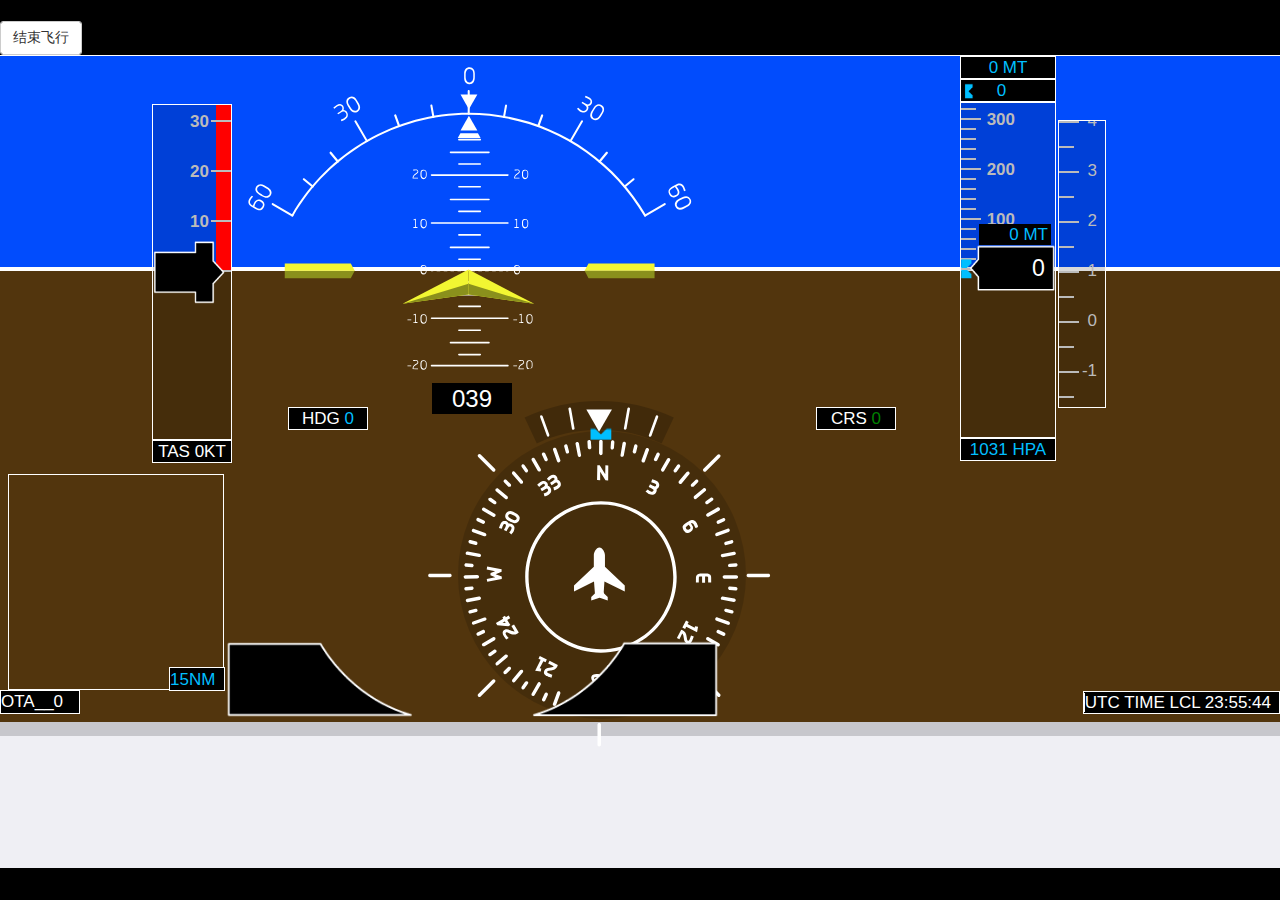
<file: AA/flypage3.html>
<!DOCTYPE html>
<html>

	<head>
		<meta charset="UTF-8">
		<title></title>
	</head>
	<link rel="stylesheet" type="text/css" href="css/flypage/leaflet.css" />
	<link rel="stylesheet" type="text/css" href="css/mui.min.css" />
	<link rel="stylesheet" type="text/css" href="css/animate.min.css" />
	<style type="text/css">
		html,
		body {
			padding: 0px;
			margin: 0px;
		}
	</style>

	<body style="height: 100%;">
		<div id="" style="position: fixed;top: 0px; width: 100%;height: 3.5rem;padding: 0.1rem 0px;border-bottom:1px solid white ; background: black;color: white;z-index: 99999; ">
			<button style="margin-top:1.2rem ;" onclick="overClk()" type="button" class="btn btn-primary btn-lg active"><span class="glyphicon glyphicon-option-vertical" aria-hidden="true"></span>结束飞行</button>
		</div>

		<div id="" style="position: fixed;top: 2.0rem;width: 100%;height: 44rem;background: #C7C7CC;">
			<div id="topSky" style="height:34% ;background: rgb(1,76,253);border-bottom:4px solid white ;position: relative;">
				<!--预测-->
				<div id="" style="position: absolute;top: 1.5rem;right: 14rem;z-index: 99999;">
					<div id="" onclick="FTMT_div_add()" style="background: ;">
						<div id="" style="width: 6rem;border:1px solid white ; background: black;color: deepskyblue;text-align: center;">
							<span id="MT_num" style="">
							0
							</span>
							<span id="">
								MT
							</span>
						</div>
						<div id="" style="width: 6rem;border:1px solid white ; background: black;color: deepskyblue;">
							<img style="vertical-align: middle;width: 15px;transform: rotate(-90deg);" src="img/sc.png" />
							<span id="FT_num" style="padding-left:1rem ;">
							0
							</span>
						</div>
					</div>

					<!--升降速率-->
					<div id="height1" style="width: 6rem;height: 21rem;background: rgba(0,0,0,0.15);color: white; border:1px solid white;overflow:hidden;">
						<div id="rightDiv" style="position: relative;">
							<div id="sc_div" style="position: absolute;left: -5px;bottom:-2px">
								<img style="width: 20px;transform: rotate(-90deg);" src="img/sc.png" />
							</div>

							<!--<div id="" style="width:20px;height:10px;border-top:2px solid black;background: white;position: relative;">
								<span id="" style="position: absolute;right: -30px;top: -10px;">1000</span>
							</div>
							<div id="" style="width:15px;height:10px;border-top:2px solid black;background: wheat;"></div>
							<div id="" style="width:15px;height:10px;border-top:2px solid black;background: wheat;"></div>
							<div id="" style="width:15px;height:10px;border-top:2px solid black;background: wheat;"></div>
							<div id="" style="width:15px;height:10px;border-top:2px solid black;background: wheat;"></div>-->

						</div>

						<div id="" style="position: absolute;top: 4rem;right: -50px;z-index: 99999;">
							<div id="height1" style="width: 3rem;height: 18rem;background:rgba(0,0,0,0.15) ;color: white; border:1px solid white;overflow:hidden;">
								<div id="rightrightDiv">
									<!--<div id="" style="width:20px;height:20px;border-top:2px solid black;background: white;position: relative;">
										<span id="" style="position: absolute;right: -20px;top: -10px;">2</span>
									</div>
									<div id="" style="width:15px;height:20px;border-top:2px solid black;background: wheat;"></div>
									<div id="" style="width:20px;height:20px;border-top:2px solid black;background: white;position: relative;">
										<span id="" style="position: absolute;right: -20px;top: -10px;">1</span>
									</div>-->
								</div>

								<div id="" style="position: absolute;top: calc(50% - 15px);right: 1px;">

								</div>
							</div>
						</div>

						<div id="" style="position: absolute;top: calc(50% - 1rem + 1px);right: 0px;">
							<div style="position:relative;background: ;">
								<!--高度-->
								<span style="position: absolute;top:-1.25rem;left: 0.7rem;background:black ;color:#00bbff;width: 4.5rem;padding:0px 0.2rem;text-align: right;">
									<span id="num_hpa_mt">
										0
									</span>
								<span id="">
										MT
									</span>
								</span>
								<span style="position: absolute;top: 0.9rem;right: 0.5rem;background: ;padding:0px 0.2rem;font-size: 1.45rem;text-align: center;">
									<span id="num_hpa_ft">
										0
									</span>
								<span id="">
										
									</span>
								</span>

								<img style="width: 5.5rem;height: 3rem;" src="img/right.png" />
							</div>

						</div>
					</div>
					<div id="" onclick="hpa_div_add()" style="width: 6rem; background: black;border: 1px solid white; color: deepskyblue;text-align: center;">
						<span id="hpa_num" style="">
							
						</span>
						<span id="">
							HPA
						</span>
					</div>

				</div>

				<div id="" style="position: absolute;top: 4.5rem;left: 9.5rem;z-index: 99999;">

					<div id="height2" style="width: 5rem;height: 21rem;position: relative;background: rgba(0,0,0,0.15);color: white; border: 1px solid white; background: ;overflow:hidden;">
						<div id="leftDiv" style="float:right ;padding-right:0;">
							<!--<div id="" style="width:20px;height:10px;border-top:2px solid black;background: white;position: relative;">
								<span id="" style="position: absolute;right:25px ;top: -10px;">1000</span>
							</div>
							<div id="" style="width:15px;height:10px;border-top:2px solid black;background: wheat;margin-left: 5px;"></div>
							<div id="" style="width:15px;height:10px;border-top:2px solid black;background: wheat;margin-left: 5px;"></div>
							<div id="" style="width:15px;height:10px;border-top:2px solid black;background: wheat;margin-left: 5px;"></div>
							<div id="" style="width:15px;height:10px;border-top:2px solid black;background: wheat;margin-left: 5px;"></div>-->
						</div>

						<div id="" style="position: absolute;top: calc(50% - 2rem);left:calc( 0rem + 0px);">
							<div style="position:relative;background: ;">
								<span id="leftDiv_num" style="position: absolute;top: 1.25rem;left: 0.5rem;background: ;width: 3rem;font-size: 1.45rem;text-align: center;">
									
								</span>
								<img style="width: 4.5rem;height: 4rem;" src="img/left.png" />
							</div>
						</div>
					</div>
					<div id="" style="width: 5rem; background: black;border: 1px solid white; text-align: center;">
						<span id="" style="color: white;">
							TAS 0KT
						</span>
					</div>
				</div>
				<div id="" style="width: 29rem;position: absolute;top: 2rem;left:15rem;z-index: 99999999;">
					<div id="" style="width: 100%;height: 21rem;background: ;overflow: hidden;position: relative;">
						<embed src="img/cehua.svg" id="cehua" type="image/svg+xml" style="width: 30rem;position: absolute;top: -0.45rem; left: -0.5rem; " />

						<div id="zhichi_div" style="width: 22rem;height: 15rem;border-radius:50%;text-align: center;background: ; position: absolute;left: 3.35rem; bottom: 1.5rem;overflow: hidden; ">

							<embed src="img/zhichi.svg" id="zhichi" type="image/svg+xml" style="width: 11rem;margin-top: -325px; " />

						</div>

						<embed src="img/zhizhen.svg" id="zhizhen" type="image/svg+xml" style="width: 25rem; position: absolute;top: 0.7rem;left: 1.8rem; " />
					</div>
				</div>
			</div>

			<div id="bottomSky" style="height:64%;background: rgb(82,53,13);position: relative;z-index: 9999;">
				<!--可编辑1-->
				<div id="" onclick="hdg_div_add()" style="z-index:99999999;width: 5rem;height:;background: black;border:1px solid white; text-align: center;position: absolute;top: 8.5rem;left: 18rem;">
					<span style="color: white;">HDG </span><span id="hdg_num" style="color: deepskyblue;"> </span>
				</div>

				<div id="" style="width: 5rem;background: black;padding:0.3rem;font-size:1.5rem;text-align: center;position: absolute;top: 7rem;left: 27rem;">
					<span id="yibioaopan_span" style="color: white;">039</span>
				</div>

				<div id="" style="width: 5rem;height:;background: black;border:1px solid white; text-align: center;position: absolute;top: 8.5rem;right: 24rem;">
					<span style="color: white;">CRS </span><span style="color: green;"> 0</span>
				</div>

				<div id="" style="z-index:; width: 18rem;height: 18rem;background: rgba(0,0,0,0.15);border-radius:50%;position: absolute; bottom: 0.2rem;left: calc(50% - 11.5rem + 2px);">

					<div style="width: 18rem;height: 18rem;background: ;border-radius:50%;position: relative; transform: rotate(0deg);">
						<div id="yibiaopan" style="width: 18rem;height: 18rem;background: ;border-radius:50%;position: relative; transform: rotate(0deg);">
							<embed src="img/yibiaopan1.svg" type="image/svg+xml" style="width: 18rem;transform:rotate(30deg);" />
							<div id="hdg_num_rotate" style="width: 18rem;height: 18rem;background: ;border-radius:50%;position: absolute; bottom: 0.2rem;transform: rotate(0deg);">
								<img style="width: 22px;transform: rotate(-180deg);position: absolute;left: calc(50% - 12px);" src="img/sc.png" />
							</div>
						</div>

					</div>

				</div>
				<div style="z-index:; width: 23rem;height: 23rem;background: ;border-radius:50%;position: absolute; bottom:-2rem;left: calc(50% - 14rem);">
					<embed src="img/waiwei1.svg" id="jiaodu" type="image/svg+xml" style="width: 23rem;" />
				</div>

				<div style="z-index:; width: 18rem;height: 18rem;background: ;border-radius:50%;position: absolute; bottom: 0.2rem;left: calc(50% - 11.5rem);">

				</div>

				<!--左侧雷达-->
				<div id="map" style="width: 13.5rem; height: 13.5rem;background:;border: 1px solid white;position: absolute; bottom: 2rem;left: 0.5rem;">
					<div id="" style="position: relative;z-index: 9999;">
						<div id="" style="width: 3.5rem;height: 1.5rem;line-height: 1.5rem; border: 1px solid white;color: deepskyblue;position: absolute;top: 12rem;left: 10rem; background:black ;">
							15NM
						</div>
					</div>
				</div>
				<!--雷达下方1-->
				<div id="" style="width: 5rem; height: 1.5rem;background: black;color: white; border: 1px solid white;position: absolute; bottom: 0.5rem;left: 0rem;">
					<span id="">
							OTA__0
					</span>
				</div>

				<div id="" style="width: ; height: ;background: ;color: white;position: absolute; bottom: -0.2rem;left: 14rem;">
					<img style="width: 12rem;height: 5rem;" src="img/bottom_2.png" />
				</div>

				<div id="" style="width: ; height: ;background: ;color: white;position: absolute; bottom: -0.05rem;left: 33rem;">
					<img style="width: 12rem;height: 5rem;" src="img/bottom_1.png" />
				</div>

				<div id="" style="width:; height:;background: black;color: white; border: 1px solid white;position: absolute; bottom: 0.5rem;right: 0rem;">
					<div id="">
						<span>
							

						</span>
						<span id="" style="border-left: 1px solid white;padding-right: 0.5rem;">UTC TIME LCL
							<span class="ipad_time"></span>
						</span>
					</div>
				</div>
			</div>
		</div>

		<div id="hdg_div_add" class="" style="width:8rem ;border-radius:10px;text-align: center;background:rgba(0,0,0,0.5);position: fixed;top: 5rem;right: 2rem;display: none;animation-duration: 0.5s; ">

			<div id="" style="background:;margin: 0.5rem;position: relative;">
				<button id="add_HDG" onclick="add_HDG()" class="mui-icon mui-icon-mui-icon mui-icon-plusempty"></button>
				<button id="sub_HDG" onclick="sub_HDG()" class="mui-icon mui-icon-minus"></button>
				<div id="" onclick="hide()" style="position: absolute;right: -1.25rem;top:-1.25rem;color: crimson;">
					<span class="mui-icon mui-icon-close"></span>
				</div>
			</div>
		</div>
		<div id="hpa_div_add" class="" style="width:8rem ;border-radius:10px;text-align: center;background:rgba(0,0,0,0.5);position: fixed;top: 10rem;right: 2rem;display: none;animation-duration: 0.5s; ">

			<div id="" style="background:;margin: 0.5rem;position: relative;">
				<button id="add_HPA" onclick="add_HPA()" class="mui-icon mui-icon-mui-icon mui-icon-plusempty"></button>
				<button id="sub_HPA" onclick="sub_HPA()" class="mui-icon mui-icon-minus"></button>
				<div id="" onclick="hide_HPA()" style="position: absolute;right: -1.25rem;top:-1.25rem;color: crimson;">
					<span class="mui-icon mui-icon-close"></span>
				</div>
			</div>
		</div>
		<div id="ftmt_div_add" class="" style="width:8rem ;border-radius:10px;text-align: center;background:rgba(0,0,0,0.5);position: fixed;top: 15rem;right: 2rem;display: none;animation-duration: 0.5s; ">

			<div id="" style="background:;margin: 0.5rem;position: relative;">
				<button id="add_FTMT" onclick="add_FTMT()" class="mui-icon mui-icon-mui-icon mui-icon-plusempty"></button>
				<button id="sub_FTMT" onclick="sub_FTMT()" class="mui-icon mui-icon-minus"></button>
				<div id="" onclick="hide_FTMT()" style="position: absolute;right: -1.25rem;top:-1.25rem;color: crimson;">
					<span class="mui-icon mui-icon-close"></span>
				</div>
			</div>
		</div>
		<div id="jingbao" style="height:;text-align: center;background: ;font-size: 2rem;font-weight: bolder;-webkit-text-stroke:1px red;color: transparent;position: fixed;top: 31rem;right: 6rem; ">
			<div id="jinggaoDiv0">
			</div>
			<div id="jinggaoDiv1">
			</div>
			<div id="jinggaoDiv2">
			</div>
		</div>
		<div id="" style="position: fixed;bottom: 0px;width: 100%;height: 2rem;line-height:1.5rem;color: white; background: black;">
			<!--<div id="" style="width: 5rem; height: 1.5rem;float:left;border-right:1px solid #CCCCCC ;">

			</div>
			<div id="" style="width: 5rem; height: 1.5rem;float:left;text-align: center; border-right:1px solid #CCCCCC ;">
				INSET
			</div>
			<div id="" style="width: 5rem; height: 1.5rem;float:left;text-align: center;border-right:1px solid #CCCCCC ;">

			</div>
			<div id="" style="width: 5rem; height: 1.5rem;float:left;text-align: center; border-right:1px solid #CCCCCC ;">
				PTD
			</div>
			<div id="" style="width: 5rem; height: 1.5rem;float:left;text-align: center;border-right:1px solid #CCCCCC ;">

			</div>
			<div id="" style="width: 5rem; height: 1.5rem;float:left;text-align: center; border-right:1px solid #CCCCCC ;">
				CDI
			</div>
			<div id="" style="width: 5rem; height: 1.5rem;float:left;text-align: center;border-right:1px solid #CCCCCC ;">
				DME
			</div>
			<div id="" style="width: 5rem; height: 1.5rem;float:left;text-align: center;text-align: center; border-right:1px solid #CCCCCC ;">
				XPDR
			</div>
			<div id="" style="width: 5rem; height: 1.5rem;float:left;text-align: center;border-right:1px solid #CCCCCC ;">
				IDENT
			</div>
			<div id="" style="width: 5rem; height: 1.5rem;float:left;text-align: center; border-right:1px solid #CCCCCC ;">
				TMR/REF
			</div>
			<div id="" style="width: 5rem; height: 1.5rem;float:left;text-align: center;border-right:1px solid #CCCCCC ;">
				NRST
			</div>
			<div id="" style="width: 5rem; height: 1.5rem;float:left;text-align: center; border-right:1px solid #CCCCCC ;">
				ALERTS
			</div>-->
		</div>
	</body>
	<script src="js/mui.min.js"></script>
	<!--<script src="http://mockjs.com/dist/mock.js"></script>-->
	<script type="text/javascript">
		// Mock响应模板
		//		Mock.mock('http://test.com', {
		//			"data|5-10": [{ // 随机生成1到3个数组元素
		//				'yaw|+1': 1, // 中文名称
		//				'roll|10-15': 10, // 属性值自动加 1，初始值为88
		//				'pitch|10-15': 1, // 18至28以内随机整数, 0只是用来确定类型
		//				'left|50-55': 1,
		//				'right|50-55': 1,
		//				'lat|39-40.5': 1, // 日期
		//				'lng|116-117.5': 1, // 日期1
		//
		//			}]
		//		});
	</script>
	<script src="js/mui.min.js"></script>
	<script src="js/leaflet.js"></script>
	<script src="js/jquery.min.js"></script>
	<script src="js/planeIcon.js"></script>
	<script type="text/javascript">
		//	横屏显示
		//		mui.plusReady(function() {
		//			plus.screen.lockOrientation("landscape-primary");
		//		});
		//返回主界面
		$('#backMain').click(function() {
			//		mui.back()
		})
		var htmlRight = '';
		var htmlleft = '';
		var htmlrightright = '';

		for(var i = 12; i > 0; i--) {
			htmlRight += '<div id="" style="width:20px;height:10px;border-top:2px solid #BBBBBB;background: ;position: relative;">' +
				'<span id="" style="position: absolute;right: -34px;top: -11px;color:#BBBBBB"><b>' + i + "00" + '</b></span>' +
				'</div>' +
				'<div id="" style="width:15px;height:10px;border-top:2px solid #BBBBBB;background: ;"></div>' +
				'<div id="" style="width:15px;height:10px;border-top:2px solid #BBBBBB;background: ;"></div>' +
				'<div id="" style="width:15px;height:10px;border-top:2px solid #BBBBBB;background: ;"></div>' +
				'<div id="" style="width:15px;height:10px;border-top:2px solid #BBBBBB;background: ;"></div>';

			if(i < 5) {
				htmlleft += '<div id="" style="width:20px;height:25px;border-top:2px solid #BBBBBB;background: ;position: relative;">' +
					'<span id="" style="position: absolute;right:22px ;top: -11px;color:#BBBBBB"><b>' + i + "0" + '</b></span>' +
					'<div id="" style="width:15px;height:25px;background: red;margin-left: 5px;"></div>' +
					'</div>' +
					'<div id="" style="width:15px;height:25px;border-top:2px solid #BBBBBB;background: red;margin-left: 5px;"></div>';
			} else {
				htmlleft += '<div id="" style="width:20px;height:25px;border-top:2px solid #BBBBBB;background: ;position: relative;">' +
					'<span id="" style="position: absolute;right:22px ;top: -11px;color:#BBBBBB"><b>' + i + "0" + '</b></span>' +
					'<div id="" style="width:15px;height:25px;background:white;margin-left: 5px;"></div>' +
					'</div>' +
					'<div id="" style="width:15px;height:25px;border-top:2px solid #BBBBBB;background:white ;margin-left: 5px;"></div>';
			}

		}
		var arrhtmlleftleft = [4, 3, 2, 1, 0, -1, -2, -3, -4];
		for(var key in arrhtmlleftleft) {
			htmlrightright += '<div id="" style="width:20px;height:25px;border-top:2px solid #BBBBBB;background: ;position: relative;">' +
				'<span id="" style="position: absolute;right: -18px;top: -13px;color:#BBBBBB">' + arrhtmlleftleft[key] + '</span>' +
				'</div>' +
				'<div id="" style="width:15px;height:25px;border-top:2px solid #BBBBBB;background: ;"></div>';
		}
		htmlRight += '<div id="" style="width:20px;height:10px;border-top:2px solid #BBBBBB;background: ;position: relative;">' +
			'<span id="" style="position: absolute;right: -25px;top: -10px;color:#BBBBBB"><b>' + "0" +
			'</b></span>' +
			'</div>';
		htmlleft += '<div id="" style="width:20px;height:25px;border-top:2px solid #BBBBBB;background: ;position: relative;">' +
			'<span id="" style="position: absolute;right: 22px;top: -10px;color:#BBBBBB"><b>' + "0" +
			'</b></span>' +
			'</div>';
		$('#rightDiv').append(htmlRight)
		$('#leftDiv').append(htmlleft)
		$('#rightrightDiv').append(htmlrightright)
		$('#rightDiv').css({
			"transform": "translateY(-435px)"
		})
		$('#leftDiv').css({
			"transform": "translateY(-435px)"
		})
		//		获取系统时间
		getNowFormatDate()

		function getNowFormatDate() {
			var date = new Date();
			var seperator1 = "-";
			var seperator2 = ":";
			var month = date.getMonth() + 1;
			var strDate = date.getDate();
			if(month >= 1 && month <= 9) {
				month = "0" + month;
			}
			if(strDate >= 0 && strDate <= 9) {
				strDate = "0" + strDate;
			}
			var currentdate = date.getHours() + seperator2 + date.getMinutes() +
				seperator2 + date.getSeconds();

			$(".ipad_time").html(currentdate)
		}

		function hdg_div_add() {
			console.log("xx")
			$('#hdg_div_add').css({
				'display': 'block'
			})
			$('#hdg_div_add').removeClass('animated bounceOutRight');
			$('#hdg_div_add').addClass('animated bounceInRight');
		}

		function hide() {
			$('#hdg_div_add').css({
				'display': 'none'
			})

			$('#hdg_div_add').addClass('animated bounceOutRight');
			$('#hdg_div_add').removeClass('animated bounceInRight');
		}

		var num_hdg = 0; // HDG 数值
		$('#hdg_num').html(num_hdg)

		//触发submit按钮的点击事件
		var add_btn_HDG = document.getElementById("add_HDG");
		var sub_btn_HDG = document.getElementById("sub_HDG");
		long_add_btn_HDG(add_btn_HDG);
		long_sub_btn_HDG(sub_btn_HDG);

		function long_add_btn_HDG(target) {
			var timer = null;
			target.addEventListener("touchstart", function() {
				timer = setInterval(add_HDG, 100);
			});
			target.addEventListener("touchend", function() {
				clearInterval(timer);
			});
		}

		function long_sub_btn_HDG(target) {
			var timer = null;
			target.addEventListener("touchstart", function() {
				timer = setInterval(sub_HDG, 100);
			});
			target.addEventListener("touchend", function() {
				clearInterval(timer);
			});
		}

		function sub_HDG() {
			num_hdg--
			if(num_hdg < 0) {
				$('#hdg_num').html(360 + num_hdg)
			} else {
				$('#hdg_num').html(num_hdg)
			}

			$('#hdg_num_rotate').css({
				'transform': 'rotate(' + num_hdg + 'deg)'
			})
		}

		function add_HDG() {
			num_hdg++
			if(num_hdg < 0) {
				$('#hdg_num').html(360 + num_hdg)
			} else {
				$('#hdg_num').html(num_hdg)
			}
			$('#hdg_num_rotate').css({
				'transform': 'rotate(' + num_hdg + 'deg)'
			})
		}

		//		气压HPA
		function hpa_div_add() {
			$('#hpa_div_add').css({
				'display': 'block'
			})
			$('#hpa_div_add').removeClass('animated bounceOutRight');
			$('#hpa_div_add').addClass('animated bounceInRight');
		}

		function hide_HPA() {
			$('#hpa_div_add').css({
				'display': 'none'
			})

			$('#hpa_div_add').addClass('animated bounceOutRight');
			$('#hpa_div_add').removeClass('animated bounceInRight');
		}

		//触发submit按钮的点击事件
		var num_hpa = 1031; // HDG 数值
		var num_hpa_mt = 0;
		var num_hpa_ft = 0;
		$('#hpa_num').html(num_hpa)
		$('#num_hpa_mt').html(num_hpa_mt)
		$('#num_hpa_ft').html(num_hpa_ft)
		var add_btn_HPA = document.getElementById("add_HPA");
		var sub_btn_HPA = document.getElementById("sub_HPA");
		long_add_btn_HPA(add_btn_HPA);
		long_sub_btn_HPA(sub_btn_HPA);

		function long_add_btn_HPA(target) {
			var timer = null;
			target.addEventListener("touchstart", function() {
				timer = setInterval(add_HPA, 100);
			});
			target.addEventListener("touchend", function() {
				clearInterval(timer);
			});
		}

		function long_sub_btn_HPA(target) {
			var timer = null;
			target.addEventListener("touchstart", function() {
				timer = setInterval(sub_HPA, 100);
			});
			target.addEventListener("touchend", function() {
				clearInterval(timer);
			});
		}

		function sub_HPA() {
			num_hpa--
			num_hpa_mt -= 8
			num_hpa_ft -= 27
			$('#hpa_num').html(num_hpa)
			$('#num_hpa_mt').html(num_hpa_mt)
			$('#num_hpa_ft').html(num_hpa_ft)
			$('#rightDiv').css({
				"transform": "translateY(" + (num_hpa_ft / 2 - 435) + "px)"
			})
		}

		function add_HPA() {
			num_hpa++
			num_hpa_mt += 8
			num_hpa_ft += 27
			$('#hpa_num').html(num_hpa)
			$('#num_hpa_mt').html(num_hpa_mt)
			$('#num_hpa_ft').html(num_hpa_ft)
			$('#rightDiv').css({
				"transform": "translateY(" + (num_hpa_ft / 2 - 435) + "px)"
			})
		}

		//		预设FT 和 米
		function FTMT_div_add() {
			$('#ftmt_div_add').css({
				'display': 'block'
			})
			$('#ftmt_div_add').removeClass('animated bounceOutRight');
			$('#ftmt_div_add').addClass('animated bounceInRight');
		}

		function hide_FTMT() {
			$('#ftmt_div_add').css({
				'display': 'none'
			})

			$('#ftmt_div_add').addClass('animated bounceOutRight');
			$('#ftmt_div_add').removeClass('animated bounceInRight');
		}

		//触发submit按钮的点击事件
		var num_MT = 0
		var num_FT = 0
		var add_FTMT_btn = document.getElementById("add_FTMT");
		var sub_FTMT_btn = document.getElementById("sub_FTMT");
		long_add_btn_FTMT(add_FTMT_btn);
		long_sub_btn_FTMT(sub_FTMT_btn);

		function long_add_btn_FTMT(target) {
			var timer = null;
			target.addEventListener("touchstart", function() {
				timer = setInterval(add_FTMT, 20);
			});
			target.addEventListener("touchend", function() {
				clearInterval(timer);
			});
		}

		function long_sub_btn_FTMT(target) {
			var timer = null;
			target.addEventListener("touchstart", function() {
				timer = setInterval(sub_FTMT, 20);
			});
			target.addEventListener("touchend", function() {
				clearInterval(timer);
			});
		}

		function sub_FTMT() {
			num_MT--
			num_FT -= 3.2808399

			$('#MT_num').html(num_MT)
			$('#sc_div').css({
				"transform": "translateY(" + -num_FT.toFixed(1) / 2 + "px)"
			})
			$('#FT_num').html(num_FT.toFixed(1))
		}

		function add_FTMT() {
			num_MT++
			num_FT += 3.2808399

			$('#MT_num').html(num_MT)
			$('#sc_div').css({
				"transform": "translateY(" + -num_FT.toFixed(1) / 2 + "px)"
			})

			$('#FT_num').html(num_FT.toFixed(1))
		}
	</script>
	<script type="text/javascript">
		var ipAddress = localStorage.getItem('ipAddress');
		console.log(ipAddress)
		ipAddress = JSON.parse(ipAddress)
		var UserPhone = localStorage.getItem('UserPhone');
		// 获取地图ipad路径11
		var map_relativePath = "_downloads/";
		var map_path = plus.io.convertLocalFileSystemURL(map_relativePath);

		//地图

		var map = L.map('map', {
			editable: true,
			center: [39.9, 116.4],
			zoom: 14,
		});
		L.tileLayer(map_path + '/hybrid/{z}/{x}/{y}.jpg', {
			//		L.tileLayer('http://{s}.tile.opencyclemap.org/cycle/{z}/{x}/{y}.png', { //pc测试1
			maxZoom: 18,
		}).addTo(map);

		var positionA1 = null; //禁飞区点标记

		function positionClk(lat, lng) {
			//		console.log([lat, lng])
			if(positionA1 == null) {
				positionA1 = L.marker([lat, lng], {
					icon: plane,
					zIndexOffset: 999,
				}).addTo(map)
				map.panTo(positionA1.getLatLng())
			} else {
				positionA1.remove();
				//						positionA1 = null;
				positionA1 = L.marker([lat, lng], {
					icon: plane,
					zIndexOffset: 999,
				}).addTo(map)
				map.panTo(positionA1.getLatLng())
			}

		}
		//		var ipAddress = "192.168.0.156:8017";

		setInterval(function() {
			mui.ajax('http://' + ipAddress + '/api/Values/GetAirPos', {
				//		mui.ajax('http://test.com',{
				data: {
					//				username: 'username',
					//				password: 'password'
				},
				dataType: 'json', //服务器返回json格式数据
				type: 'get', //HTTP请求类型
				timeout: 10000, //超时时间设置为10秒；
				headers: {
					'Content-Type': 'application/json'
				},
				success: function(data) {
					console.log(data)
					//				var data = data.data

					for(var i in data) {
						//												console.log(data[i].alt);

						//							$("#airspeed").html(data[i].airspeed)
						//							$("#landspeed").html(data[i].landspeed)
						$("#yibioaopan_span").html(data[i].yaw.toFixed(0))
						$("#yibiaopan").css("-webkit-transform", "rotate(" + -data[i].yaw + "deg)")
						$("#leftDiv_num").html(data[i].alt.toFixed(0))
						$("#leftDiv").css("-webkit-transform", "translateY(" + (data[i].alt * 5 - 435) + "px)")

						//						$("#rightDiv").css("-webkit-transform", "translateY(" + -data[i].right + "px)")

						$("#zhizhen").css("-webkit-transform", "rotate(" + -data[i].roll + "deg)")
						$("#zhichi_div").css("-webkit-transform", "rotate(" + -data[i].roll + "deg)")
						$("#zhichi").css("-webkit-transform", "translateY(" + (data[i].pitch + 2) * 10 + "px)")

						switch(true) {
							case data[i].yaw > 0 && data[i].yaw < 45:
								plane = plane45;
								break;
							case data[i].yaw > 45 && data[i].yaw < 90:
								plane = plane90;

								break;
							case data[i].yaw > 90 && data[i].yaw < 135:
								plane = plane135;

								break;
							case data[i].yaw > 135 && data[i].yaw < 180:
								plane = plane180;

								break;
							case data[i].yaw > 180 && data[i].yaw < 225:
								plane = plane225;

								break;
							case data[i].yaw > 225 && data[i].yaw < 270:
								plane = plane270;

								break;
							case data[i].yaw > 270 && data[i].yaw < 315:
								plane = plane315;

								break;
							case data[i].yaw > 315:
								plane = plane;

								break;
						}
						//												console.log(data[x].roll)
						if(data[i].roll < -30) {
							var pianhang = '偏离轨迹';
							warn(pianhang)
						}
						//						else {
						//							var pianhang = 'clear';
						//							//							console.log(pianhang)
						//							warn(pianhang)
						//
						//						}
						if(data[i].roll > 30) {
							var pianhang = '高危姿态';
							warn(pianhang)
						}

					}

				}
			});
			$.ajax({
				type: "get",
				url: "http://" + ipAddress + "/api/Values/GetAirData",
				contentType: 'application/json',
				//			data: JSON.stringify(dataPost),
				success: function(data) {
					//											console.log(JSON.parse(data) )
					for(var key in data) {
						positionClk(data[key].lat, data[key].lng)
						if(data[key].gpsstate == 0) {
							var pianhang = 'GPS未定位';
							warn(pianhang)
						} else if(data[key].gpsstate == 1) {
							$("#gps").html('实时GPS')
						} else if(data[key].gpsstate == 2) {
							$("#gps").html('差分GPS')
						}
					}
				}
			});
		}, 500);

		var record_name = '';

		function overClk() {
			mui.plusReady(function() {
				Date.prototype.Format = function(fmt) { // author: meizz
					var o = {
						"M+": this.getMonth() + 1, // 月份
						"d+": this.getDate(), // 日
						"h+": this.getHours(), // 小时
						"m+": this.getMinutes(), // 分
						"s+": this.getSeconds(), // 秒
						"q+": Math.floor((this.getMonth() + 3) / 3), // 季度
						"S": this.getMilliseconds() // 毫秒1
					};
					if(/(y+)/.test(fmt))
						fmt = fmt.replace(RegExp.$1, (this.getFullYear() + "").substr(4 - RegExp.$1.length));
					for(var k in o)
						if(new RegExp("(" + k + ")").test(fmt)) fmt = fmt.replace(RegExp.$1, (RegExp.$1.length == 1) ? (o[k]) : (("00" + o[k]).substr(("" + o[k]).length)));
					return fmt;
				}
				var btnArray = ['否', '是'];

				mui.confirm('是否保存此次航迹？', '', btnArray, function(e) {
					if(e.index == 1) {
						var btnArray2 = ['取消', '确定'];
						mui.prompt('请输入航迹名称：', btnArray2, function(e) {
							if(e.index == 1) {
								record_name = e.value;
								downline()
							} else {
								record_name = '';
								downline()
							}
						})
					} else {
						record_name = '';
						downline()
						//						mui.back()
					}
				})

			});

		}

		function downline() {
			var self = plus.webview.currentWebview();
			var begintime = self.begintime; //获得参11111
			console.log("xxxxxxxxxxxxxxxxxxxxxxxxxxxxxxxxxxxxxxxxxxxxxxxxxxxxxxxxxxxx")
			console.log("http://" + ipAddress + "/KMLLog/" + begintime + '.kml')
			var dtask = plus.downloader.createDownload("http://" + ipAddress + "/KMLLog/" + begintime + '.kml', {}, function(d, status) {
				// 下载完成
				if(status == 200) {

					console.log("Download success: " + d.filename);

					console.log("下载成功")
					var kml_arr = localStorage.getItem('cloud_data')
					console.log(kml_arr)
					if(kml_arr == null) {
						kml_arr = []
						var name_kml = begintime + '.kml'
						kml_arr.push({
							name: name_kml,
							bool: false,
						})
						console.log(kml_arr)
						localStorage.setItem('cloud_data', JSON.stringify(kml_arr))
					} else {
						var kml_arr = JSON.parse(localStorage.getItem('cloud_data'))
						var name_kml = begintime + '.kml'
						kml_arr.push({
							name: name_kml,
							bool: false,
						})
						localStorage.setItem('cloud_data', JSON.stringify(kml_arr))
					}
					//		var kml_arr2 = localStorage.getItem('cloud_data')

//					backajax()
					var ipAddress = localStorage.getItem('ipAddress');

					console.log(ipAddress)
					ipAddress = JSON.parse(ipAddress)
					var self = plus.webview.currentWebview();
					var record_id = self.record_id; //获得参数
					var endtime = new Date().Format("yyyy-MM-dd hh:mm:ss");
					var dataPost = {
						userPhone: UserPhone,
						record_id: record_id,
						record_name: record_name,
						endtime: endtime,
						flag: true,
					}
					console.log(JSON.stringify(dataPost))

					$.ajax({
						type: "post",
						url: "http://" + ipAddress + "/api/Values/StopFly",
						contentType: 'application/json',
						data: JSON.stringify(dataPost),
						success: function(data, status) {
							console.log("000000000000000000000000000")
							mui.back()
						}
					});
				} else {
					//					alert("Download failed: " + status);
//					backajax()
					var ipAddress = localStorage.getItem('ipAddress');
					console.log(ipAddress)
					ipAddress = JSON.parse(ipAddress)
					var self = plus.webview.currentWebview();
					var record_id = self.record_id; //获得参数
					var endtime = new Date().Format("yyyy-MM-dd hh:mm:ss");
					var dataPost = {
						userPhone: UserPhone,
						record_id: record_id,
						record_name: record_name,
						endtime: endtime,
						flag: true,
					}
					console.log(JSON.stringify(dataPost))

					$.ajax({
						type: "post",
						url: "http://" + ipAddress + "/api/Values/StopFly",
						contentType: 'application/json',
						data: JSON.stringify(dataPost),
						success: function(data, status) {
							console.log("000000000000000000000000000")
							mui.back()
						}
					});
				}
			});
			dtask.start();
		}

		function backajax() {

		}

		function audioFn1() {
			var aud = document.getElementById("aud");
			var img = document.getElementById("playpause");
			var im = document.getElementsByClassName("img");
			var audio1 = document.getElementsByTagName("audio");
			aud.play();
		}

		var num1 = 0,
			num2 = 0,
			num3 = 0;

		function warn(pianhang) {

			//		console.log(pianhang)
			//		console.log(localStorage.getItem('stopWarnRecord4'))

			var relativePath = '';
			var sd_path = ""
			switch(pianhang) {
				case '偏离轨迹':
					$('#jinggaoDiv0').html('');
					$('#jinggaoDiv2').html('');
					num1++;
					//					relativePath = localStorage.getItem('stopWarnRecord2');
					sd_path = "warnpianli.mp3"
					break;
				case '高危姿态':
					$('#jinggaoDiv0').html('');
					$('#jinggaoDiv1').html('');
					num2++;
					//					relativePath = localStorage.getItem('stopWarnRecord3');
					sd_path = "warngaowei.mp3"
					break;
				case 'GPS未定位':
					$('#jinggaoDiv1').html('');
					$('#jinggaoDiv2').html('');
					num3++;
					//					relativePath = localStorage.getItem('stopWarnRecord4');
					sd_path = "warngps.mp3"
					break;
			}

			//			var sd_path = plus.io.convertLocalFileSystemURL(relativePath);

			//				console.log(sd_path)
			var html = '<li class="mui-table-view-cell mui-collapse animated flash">' +
				'<a class="mui-navigate-right" href="#">' + pianhang + '</a>' +
				'<div class="mui-collapse-content">' +
				'<div id="" style="height: 100%;display: inline-block;margin-top: 0.3rem ;margin-left: 3rem;">' +
				'<audio src="' + sd_path + '" id="aud"></audio>' +
				'<img src="img/audiox.png" class="img" id="playpause" onclick="audioFn1()"  />' +
				'</div>' +
				'</div>' +
				'</li>';
			//		console.log(num2)
			if(pianhang == '偏离轨迹') {
				if(num1 == 300) {
					$('#jinggaoDiv1').html(html);
					audioFn1()
					num1 = 0;
				}
			}
			if(pianhang == '高危姿态') {
				if(num2 == 300) {
					$('#jinggaoDiv2').html(html);
					audioFn1()
					num2 = 0;
				}
			}
			if(pianhang == 'GPS未定位') {
				if(num3 == 300) {
					$('#jinggaoDiv0').html(html);
					audioFn1()
					num3 = 0;
				}
			}
			if(pianhang == 'clear') {
				$('#jinggaoDiv1').html('');
				$('#jinggaoDiv1').html('');
			}

		}

		if(line != null) {
			map.removeLayer(line);
		}

		var lineHtml = JSON.parse(localStorage.getItem('planeline'));

		var line = L.polyline(lineHtml.points).addTo(map);
		map.fitBounds(lineHtml.points); //点击定位line到屏幕中心
		//	moniFly()

		setInterval(function() {
			saveAjax()
		}, 30000)

		function saveAjax() {
			$.ajax({
				type: "get",
				url: "http://" + ipAddress + "/api/Values/saveFlyData",
				contentType: 'application/json',
				//					data: ,
				success: function(data, status) {
					console.log("30秒存储")
				}
			});
		}
	</script>

</html>
</file>
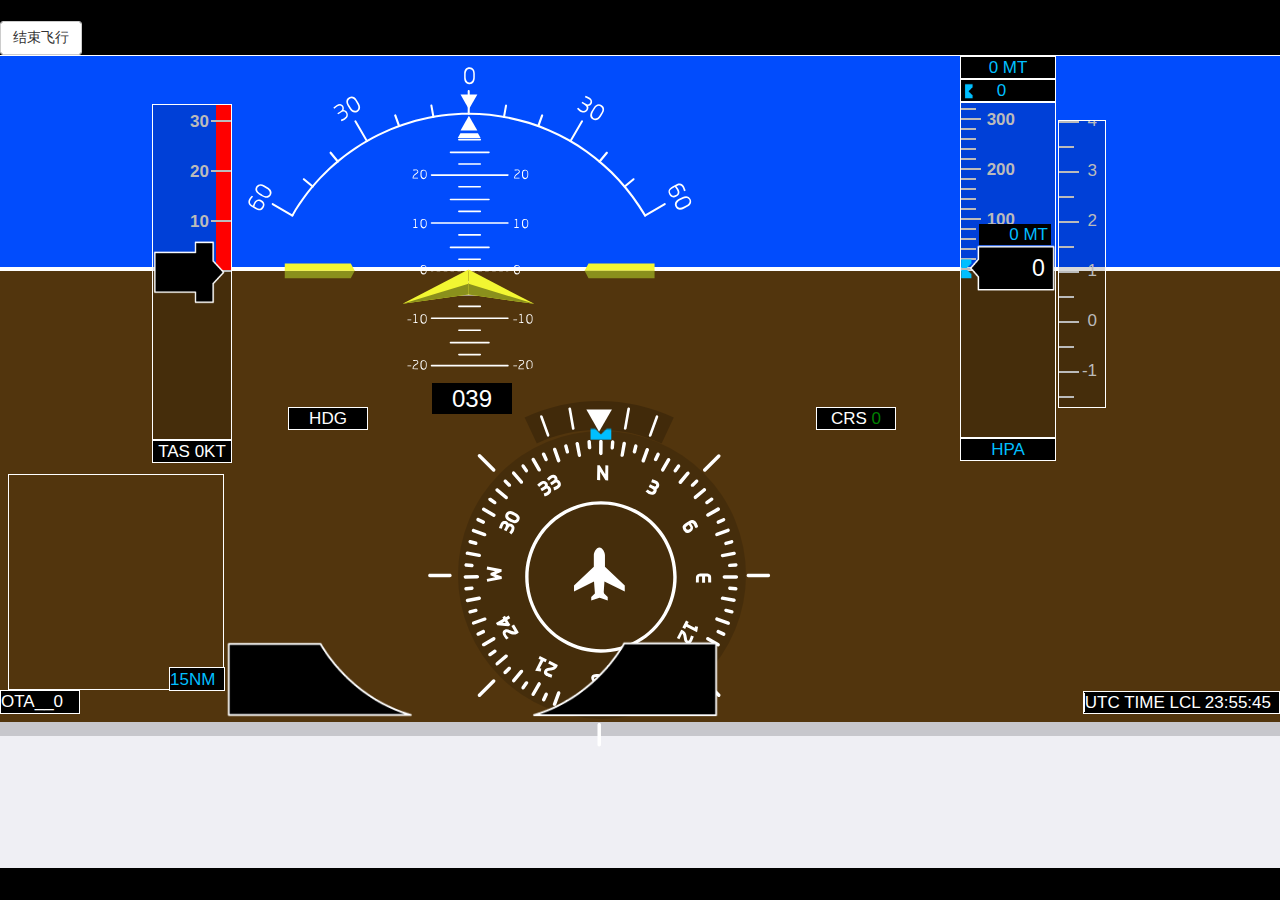
<file: AA/flypage4.html>
<!DOCTYPE html>
<html>

	<head>
		<meta charset="UTF-8">
		<title></title>
	</head>
	<link rel="stylesheet" type="text/css" href="css/flypage/leaflet.css" />
	<link rel="stylesheet" type="text/css" href="css/mui.min.css" />
	<link rel="stylesheet" type="text/css" href="css/animate.min.css" />
	<style type="text/css">
		html,
		body {
			padding: 0px;
			margin: 0px;
		}
	</style>

	<body style="height: 100%;">
		<div id="" style="position: fixed;top: 0px; width: 100%;height: 3.5rem;padding: 0.1rem 0px;border-bottom:1px solid white ; background: black;color: white;z-index: 99999; ">
		<button style="margin-top:1.2rem ;" onclick="overClk()" type="button" class="btn btn-primary btn-lg active"><span class="glyphicon glyphicon-option-vertical" aria-hidden="true"></span>结束飞行</button>
		</div>

		<div id="" style="position: fixed;top: 2.0rem;width: 100%;height: 44rem;background: #C7C7CC;">
			<div id="topSky" style="height:34% ;background: rgb(1,76,253);border-bottom:4px solid white ;position: relative;">
				<!--预测-->
				<div id="" style="position: absolute;top: 1.5rem;right: 14rem;z-index: 99999;">
					<div id="" onclick="FTMT_div_add()" style="background: ;">
						<div id="" style="width: 6rem;border:1px solid white ; background: black;color: deepskyblue;text-align: center;">
							<span id="MT_num" style="">
							0
							</span>
							<span id="">
								MT
							</span>
						</div>
						<div id="" style="width: 6rem;border:1px solid white ; background: black;color: deepskyblue;">
							<img style="vertical-align: middle;width: 15px;transform: rotate(-90deg);" src="img/sc.png" />
							<span id="FT_num" style="padding-left:1rem ;">
							0
							</span>
						</div>
					</div>

					<!--升降速率-->
					<div id="height1" style="width: 6rem;height: 21rem;background: rgba(0,0,0,0.15);color: white; border:1px solid white;overflow:hidden;">
						<div id="rightDiv" style="position: relative;">
							<div id="sc_div" style="position: absolute;left: -5px;bottom:-2px">
								<img style="width: 20px;transform: rotate(-90deg);" src="img/sc.png" />
							</div>

							<!--<div id="" style="width:20px;height:10px;border-top:2px solid black;background: white;position: relative;">
								<span id="" style="position: absolute;right: -30px;top: -10px;">1000</span>
							</div>
							<div id="" style="width:15px;height:10px;border-top:2px solid black;background: wheat;"></div>
							<div id="" style="width:15px;height:10px;border-top:2px solid black;background: wheat;"></div>
							<div id="" style="width:15px;height:10px;border-top:2px solid black;background: wheat;"></div>
							<div id="" style="width:15px;height:10px;border-top:2px solid black;background: wheat;"></div>-->

						</div>

						<div id="" style="position: absolute;top: 4rem;right: -50px;z-index: 99999;">
							<div id="height1" style="width: 3rem;height: 18rem;background:rgba(0,0,0,0.15) ;color: white; border:1px solid white;overflow:hidden;">
								<div id="rightrightDiv">
									<!--<div id="" style="width:20px;height:20px;border-top:2px solid black;background: white;position: relative;">
										<span id="" style="position: absolute;right: -20px;top: -10px;">2</span>
									</div>
									<div id="" style="width:15px;height:20px;border-top:2px solid black;background: wheat;"></div>
									<div id="" style="width:20px;height:20px;border-top:2px solid black;background: white;position: relative;">
										<span id="" style="position: absolute;right: -20px;top: -10px;">1</span>
									</div>-->
								</div>

								<div id="" style="position: absolute;top: calc(50% - 15px);right: 1px;">

								</div>
							</div>
						</div>

						<div id="" style="position: absolute;top: calc(50% - 1rem + 1px);right: 0px;">
							<div style="position:relative;background: ;">
								<!--高度-->
								<span style="position: absolute;top:-1.25rem;left: 0.7rem;background:black ;color:#00bbff;width: 4.5rem;padding:0px 0.2rem;text-align: right;">
									<span id="num_hpa_mt">
										0
									</span>
								<span id="">
										MT
									</span>
								</span>
								<span style="position: absolute;top: 0.9rem;right: 0.5rem;background: ;padding:0px 0.2rem;font-size: 1.45rem;text-align: center;">
									<span id="num_hpa_ft">
										0
									</span>
								<span id="">
										
									</span>
								</span>

								<img style="width: 5.5rem;height: 3rem;" src="img/right.png" />
							</div>

						</div>
					</div>
					<div id="" onclick="hpa_div_add()" style="width: 6rem; background: black;border: 1px solid white; color: deepskyblue;text-align: center;">
						<span id="hpa_num" style="">
							
						</span>
						<span id="">
							HPA
						</span>
					</div>

				</div>

				<div id="" style="position: absolute;top: 4.5rem;left: 9.5rem;z-index: 99999;">

					<div id="height2" style="width: 5rem;height: 21rem;position: relative;background: rgba(0,0,0,0.15);color: white; border: 1px solid white; background: ;overflow:hidden;">
						<div id="leftDiv" style="float:right ;padding-right:0;">
							<!--<div id="" style="width:20px;height:10px;border-top:2px solid black;background: white;position: relative;">
								<span id="" style="position: absolute;right:25px ;top: -10px;">1000</span>
							</div>
							<div id="" style="width:15px;height:10px;border-top:2px solid black;background: wheat;margin-left: 5px;"></div>
							<div id="" style="width:15px;height:10px;border-top:2px solid black;background: wheat;margin-left: 5px;"></div>
							<div id="" style="width:15px;height:10px;border-top:2px solid black;background: wheat;margin-left: 5px;"></div>
							<div id="" style="width:15px;height:10px;border-top:2px solid black;background: wheat;margin-left: 5px;"></div>-->
						</div>

						<div id="" style="position: absolute;top: calc(50% - 2rem);left:calc( 0rem + 0px);">
							<div style="position:relative;background: ;">
								<span id="leftDiv_num" style="position: absolute;top: 1.25rem;left: 0.5rem;background: ;width: 3rem;font-size: 1.45rem;text-align: center;">
									
								</span>
								<img style="width: 4.5rem;height: 4rem;" src="img/left.png" />
							</div>
						</div>
					</div>
					<div id="" style="width: 5rem; background: black;border: 1px solid white; text-align: center;">
						<span id="" style="color: white;">
							TAS 0KT
						</span>
					</div>
				</div>
				<div id="" style="width: 29rem;position: absolute;top: 2rem;left:15rem;z-index: 99999999;">
					<div id="" style="width: 100%;height: 21rem;background: ;overflow: hidden;position: relative;">
						<embed src="img/cehua.svg" id="cehua" type="image/svg+xml" style="width: 30rem;position: absolute;top: -0.45rem; left: -0.5rem; " />

						<div id="zhichi_div" style="width: 22rem;height: 15rem;border-radius:50%;text-align: center;background: ; position: absolute;left: 3.35rem; bottom: 1.5rem;overflow: hidden; ">

							<embed src="img/zhichi.svg" id="zhichi" type="image/svg+xml" style="width: 11rem;margin-top: -325px; " />

						</div>

						<embed src="img/zhizhen.svg" id="zhizhen" type="image/svg+xml" style="width: 25rem; position: absolute;top: 0.7rem;left: 1.8rem; " />
					</div>
				</div>
			</div>

			<div id="bottomSky" style="height:64%;background: rgb(82,53,13);position: relative;z-index: 9999;">
				<!--可编辑1-->
				<div id="" onclick="hdg_div_add()" style="z-index:99999999;width: 5rem;height:;background: black;border:1px solid white; text-align: center;position: absolute;top: 8.5rem;left: 18rem;">
					<span style="color: white;">HDG </span><span id="hdg_num" style="color: deepskyblue;"> </span>
				</div>

				<div id="" style="width: 5rem;background: black;padding:0.3rem;font-size:1.5rem;text-align: center;position: absolute;top: 7rem;left: 27rem;">
					<span id="yibioaopan_span" style="color: white;">039</span>
				</div>

				<div id="" style="width: 5rem;height:;background: black;border:1px solid white; text-align: center;position: absolute;top: 8.5rem;right: 24rem;">
					<span style="color: white;">CRS </span><span style="color: green;"> 0</span>
				</div>

				<div id="" style="z-index:; width: 18rem;height: 18rem;background: rgba(0,0,0,0.15);border-radius:50%;position: absolute; bottom: 0.2rem;left: calc(50% - 11.5rem + 2px);">

					<div style="width: 18rem;height: 18rem;background: ;border-radius:50%;position: relative; transform: rotate(0deg);">
						<div id="yibiaopan" style="width: 18rem;height: 18rem;background: ;border-radius:50%;position: relative; transform: rotate(0deg);">
							<embed src="img/yibiaopan1.svg" type="image/svg+xml" style="width: 18rem;transform:rotate(30deg);" />
							<div id="hdg_num_rotate" style="width: 18rem;height: 18rem;background: ;border-radius:50%;position: absolute; bottom: 0.2rem;transform: rotate(0deg);">
								<img style="width: 22px;transform: rotate(-180deg);position: absolute;left: calc(50% - 12px);" src="img/sc.png" />
							</div>
						</div>

					</div>

				</div>
				<div style="z-index:; width: 23rem;height: 23rem;background: ;border-radius:50%;position: absolute; bottom:-2rem;left: calc(50% - 14rem);">
					<embed src="img/waiwei1.svg" id="jiaodu" type="image/svg+xml" style="width: 23rem;" />
				</div>

				<div style="z-index:; width: 18rem;height: 18rem;background: ;border-radius:50%;position: absolute; bottom: 0.2rem;left: calc(50% - 11.5rem);">

				</div>

				<!--左侧雷达-->
				<div id="map" style="width: 13.5rem; height: 13.5rem;background:;border: 1px solid white;position: absolute; bottom: 2rem;left: 0.5rem;">
					<div id="" style="position: relative;z-index: 9999;">
						<div id="" style="width: 3.5rem;height: 1.5rem;line-height: 1.5rem; border: 1px solid white;color: deepskyblue;position: absolute;top: 12rem;left: 10rem; background:black ;">
							15NM
						</div>
					</div>
				</div>
				<!--雷达下方1-->
				<div id="" style="width: 5rem; height: 1.5rem;background: black;color: white; border: 1px solid white;position: absolute; bottom: 0.5rem;left: 0rem;">
					<span id="">
							OTA__0
					</span>
				</div>

				<div id="" style="width: ; height: ;background: ;color: white;position: absolute; bottom: -0.2rem;left: 14rem;">
					<img style="width: 12rem;height: 5rem;" src="img/bottom_2.png" />
				</div>

				<div id="" style="width: ; height: ;background: ;color: white;position: absolute; bottom: -0.05rem;left: 33rem;">
					<img style="width: 12rem;height: 5rem;" src="img/bottom_1.png" />
				</div>

				<div id="" style="width:; height:;background: black;color: white; border: 1px solid white;position: absolute; bottom: 0.5rem;right: 0rem;">
					<div id="">
						<span>
							

						</span>
						<span id="" style="border-left: 1px solid white;padding-right: 0.5rem;">UTC TIME LCL
							<span class="ipad_time"></span>
						</span>
					</div>
				</div>
			</div>
		</div>

		<div id="hdg_div_add" class="" style="width:8rem ;border-radius:10px;text-align: center;background:rgba(0,0,0,0.5);position: fixed;top: 5rem;right: 2rem;display: none;animation-duration: 0.5s; ">

			<div id="" style="background:;margin: 0.5rem;position: relative;">
				<button id="add_HDG" onclick="add_HDG()" class="mui-icon mui-icon-mui-icon mui-icon-plusempty"></button>
				<button id="sub_HDG" onclick="sub_HDG()" class="mui-icon mui-icon-minus"></button>
				<div id="" onclick="hide()" style="position: absolute;right: -1.25rem;top:-1.25rem;color: crimson;">
					<span class="mui-icon mui-icon-close"></span>
				</div>
			</div>
		</div>
		<div id="hpa_div_add" class="" style="width:8rem ;border-radius:10px;text-align: center;background:rgba(0,0,0,0.5);position: fixed;top: 10rem;right: 2rem;display: none;animation-duration: 0.5s; ">

			<div id="" style="background:;margin: 0.5rem;position: relative;">
				<button id="add_HPA" onclick="add_HPA()" class="mui-icon mui-icon-mui-icon mui-icon-plusempty"></button>
				<button id="sub_HPA" onclick="sub_HPA()" class="mui-icon mui-icon-minus"></button>
				<div id="" onclick="hide_HPA()" style="position: absolute;right: -1.25rem;top:-1.25rem;color: crimson;">
					<span class="mui-icon mui-icon-close"></span>
				</div>
			</div>
		</div>
		<div id="ftmt_div_add" class="" style="width:8rem ;border-radius:10px;text-align: center;background:rgba(0,0,0,0.5);position: fixed;top: 15rem;right: 2rem;display: none;animation-duration: 0.5s; ">

			<div id="" style="background:;margin: 0.5rem;position: relative;">
				<button id="add_FTMT" onclick="add_FTMT()" class="mui-icon mui-icon-mui-icon mui-icon-plusempty"></button>
				<button id="sub_FTMT" onclick="sub_FTMT()" class="mui-icon mui-icon-minus"></button>
				<div id="" onclick="hide_FTMT()" style="position: absolute;right: -1.25rem;top:-1.25rem;color: crimson;">
					<span class="mui-icon mui-icon-close"></span>
				</div>
			</div>
		</div>
						<div id="jingbao" style="height:;text-align: center;background: ;font-size: 2rem;font-weight: bolder;-webkit-text-stroke:1px red;color: transparent;position: fixed;top: 31rem;right: 6rem; ">
							<div id="jinggaoDiv0">
							</div>
							<div id="jinggaoDiv1">
							</div>
							<div id="jinggaoDiv2">
							</div>
						</div>
		<div id="" style="position: fixed;bottom: 0px;width: 100%;height: 2rem;line-height:1.5rem;color: white; background: black;">
			<!--<div id="" style="width: 5rem; height: 1.5rem;float:left;border-right:1px solid #CCCCCC ;">

			</div>
			<div id="" style="width: 5rem; height: 1.5rem;float:left;text-align: center; border-right:1px solid #CCCCCC ;">
				INSET
			</div>
			<div id="" style="width: 5rem; height: 1.5rem;float:left;text-align: center;border-right:1px solid #CCCCCC ;">

			</div>
			<div id="" style="width: 5rem; height: 1.5rem;float:left;text-align: center; border-right:1px solid #CCCCCC ;">
				PTD
			</div>
			<div id="" style="width: 5rem; height: 1.5rem;float:left;text-align: center;border-right:1px solid #CCCCCC ;">

			</div>
			<div id="" style="width: 5rem; height: 1.5rem;float:left;text-align: center; border-right:1px solid #CCCCCC ;">
				CDI
			</div>
			<div id="" style="width: 5rem; height: 1.5rem;float:left;text-align: center;border-right:1px solid #CCCCCC ;">
				DME
			</div>
			<div id="" style="width: 5rem; height: 1.5rem;float:left;text-align: center;text-align: center; border-right:1px solid #CCCCCC ;">
				XPDR
			</div>
			<div id="" style="width: 5rem; height: 1.5rem;float:left;text-align: center;border-right:1px solid #CCCCCC ;">
				IDENT
			</div>
			<div id="" style="width: 5rem; height: 1.5rem;float:left;text-align: center; border-right:1px solid #CCCCCC ;">
				TMR/REF
			</div>
			<div id="" style="width: 5rem; height: 1.5rem;float:left;text-align: center;border-right:1px solid #CCCCCC ;">
				NRST
			</div>
			<div id="" style="width: 5rem; height: 1.5rem;float:left;text-align: center; border-right:1px solid #CCCCCC ;">
				ALERTS
			</div>-->
		</div>
	</body>
	<script src="js/mui.min.js"></script>
	<script src="js/mui.min.js"></script>
	<script src="js/leaflet.js"></script>
	<script src="js/jquery.min.js"></script>
	<script src="js/planeIcon.js"></script>
	<script type="text/javascript">
				//	横屏显示
//		mui.plusReady(function() {
//			plus.screen.lockOrientation("landscape-primary");
//		});
		//返回主界面
		$('#backMain').click(function() {
			//		mui.back()
		})
		var htmlRight = '';
		var htmlleft = '';
		var htmlrightright = '';

		for(var i = 12; i > 0; i--) {
			htmlRight += '<div id="" style="width:20px;height:10px;border-top:2px solid #BBBBBB;background: ;position: relative;">' +
				'<span id="" style="position: absolute;right: -34px;top: -11px;color:#BBBBBB"><b>' + i + "00" + '</b></span>' +
				'</div>' +
				'<div id="" style="width:15px;height:10px;border-top:2px solid #BBBBBB;background: ;"></div>' +
				'<div id="" style="width:15px;height:10px;border-top:2px solid #BBBBBB;background: ;"></div>' +
				'<div id="" style="width:15px;height:10px;border-top:2px solid #BBBBBB;background: ;"></div>' +
				'<div id="" style="width:15px;height:10px;border-top:2px solid #BBBBBB;background: ;"></div>';

			if(i < 5) {
				htmlleft += '<div id="" style="width:20px;height:25px;border-top:2px solid #BBBBBB;background: ;position: relative;">' +
					'<span id="" style="position: absolute;right:22px ;top: -11px;color:#BBBBBB"><b>' + i + "0" + '</b></span>' +
					'<div id="" style="width:15px;height:25px;background: red;margin-left: 5px;"></div>' +
					'</div>' +
					'<div id="" style="width:15px;height:25px;border-top:2px solid #BBBBBB;background: red;margin-left: 5px;"></div>';
			} else {
				htmlleft += '<div id="" style="width:20px;height:25px;border-top:2px solid #BBBBBB;background: ;position: relative;">' +
					'<span id="" style="position: absolute;right:22px ;top: -11px;color:#BBBBBB"><b>' + i + "0" + '</b></span>' +
					'<div id="" style="width:15px;height:25px;background:white;margin-left: 5px;"></div>' +
					'</div>' +
					'<div id="" style="width:15px;height:25px;border-top:2px solid #BBBBBB;background:white ;margin-left: 5px;"></div>';
			}

		}
		var arrhtmlleftleft = [4, 3, 2, 1, 0, -1, -2, -3, -4];
		for(var key in arrhtmlleftleft) {
			htmlrightright += '<div id="" style="width:20px;height:25px;border-top:2px solid #BBBBBB;background: ;position: relative;">' +
				'<span id="" style="position: absolute;right: -18px;top: -13px;color:#BBBBBB">' + arrhtmlleftleft[key] + '</span>' +
				'</div>' +
				'<div id="" style="width:15px;height:25px;border-top:2px solid #BBBBBB;background: ;"></div>';
		}
		htmlRight += '<div id="" style="width:20px;height:10px;border-top:2px solid #BBBBBB;background: ;position: relative;">' +
			'<span id="" style="position: absolute;right: -25px;top: -10px;color:#BBBBBB"><b>' + "0" +
			'</b></span>' +
			'</div>';
		htmlleft += '<div id="" style="width:20px;height:25px;border-top:2px solid #BBBBBB;background: ;position: relative;">' +
			'<span id="" style="position: absolute;right: 22px;top: -10px;color:#BBBBBB"><b>' + "0" +
			'</b></span>' +
			'</div>';
		$('#rightDiv').append(htmlRight)
		$('#leftDiv').append(htmlleft)
		$('#rightrightDiv').append(htmlrightright)
		$('#rightDiv').css({
			"transform": "translateY(-435px)"
		})
		$('#leftDiv').css({
			"transform": "translateY(-435px)"
		})
		//		获取系统时间1
		getNowFormatDate()

		function getNowFormatDate() {
			var date = new Date();
			var seperator1 = "-";
			var seperator2 = ":";
			var month = date.getMonth() + 1;
			var strDate = date.getDate();
			if(month >= 1 && month <= 9) {
				month = "0" + month;
			}
			if(strDate >= 0 && strDate <= 9) {
				strDate = "0" + strDate;
			}
			var currentdate = date.getHours() + seperator2 + date.getMinutes() +
				seperator2 + date.getSeconds();

			$(".ipad_time").html(currentdate)
		}
	</script>
	<script type="text/javascript">
	var ipAddress = localStorage.getItem('ipAddress');
	ipAddress = JSON.parse(ipAddress)
	var UserPhone = localStorage.getItem('UserPhone');
	// 获取地图ipad路径
	var map_relativePath = "_downloads/";
	var sd_path = plus.io.convertLocalFileSystemURL(map_relativePath);

	//地图
	var map = L.map('map', {
		editable: true,
		center: [39.9, 116.4],
		zoom: 14,
	});

	var plane = L.icon({
		iconUrl: 'img/plane.png',
		//					  shadowUrl: 'img/plane-shadow.png',
	});

//	L.marker([39.9, 116.4], {
//		icon: plane
//	}).addTo(map);
	
//	plus.geolocation.getCurrentPosition(function(p) {
//		alert('Geolocation\nLatitude:' + p.coords.latitude + '\nLongitude:' + p.coords.longitude + '\nAltitude:' + p.coords.altitude);
//		yin = L.icon({
//			iconUrl: 'img/plane.png',
//			iconSize: [30, 30], // size of the icon
//		});
//		L.marker([p.coords.latitude, p.coords.longitude], {
//			icon: yin
//		}).addTo(map);
//
//	}, function(e) {
//		alert('Geolocation error: ' + e.message);
//	});
		L.tileLayer(sd_path + '/hybrid/{z}/{x}/{y}.jpg', {
//	L.tileLayer('http://{s}.tile.opencyclemap.org/cycle/{z}/{x}/{y}.png', { //pc测试
		maxZoom: 18,
	}).addTo(map);

	var positionA1 = null; //禁飞区点标记

	//	setInterval(function() {
	//		positionClk(x++, 116.4)
	//		$('#height1').html(x++);
	//		$('#height1').html(x++);
	//	}, 1000)

	function positionClk(lat, lng) {
		//		console.log([lat, lng])
		if(positionA1 == null) {
			positionA1 = L.marker([lat, lng], {
				icon: plane,
				zIndexOffset: 999,
			}).addTo(map)
			map.panTo(positionA1.getLatLng())
		} else {
			positionA1.remove(); //						positionA1 = null;
			positionA1 = L.marker([lat, lng], {
				icon: plane,
				zIndexOffset: 999,
			}).addTo(map)
			map.panTo(positionA1.getLatLng())
		}

	}
	
	var record_id = '';
	mui.plusReady(function() {
		var self = plus.webview.currentWebview();
		record_id = self.record_id; //获得参数
	})
	var index = 0;

	function xxxClk() {
		console.log(record_id);
		console.log(index);
	}
		setInterval(function() {
		$.ajax({
			type: "get",
			url: "http://" + ipAddress + "/api/Values/GetFlyData",
			contentType: 'application/json',
			data: {
				record_id: record_id,
				index: index += 3,
				num: 3,
			},
			success: function(data) {
												console.log(JSON.stringify(data))
				//				var data = data.data

				for(var i in data) {
//					(function() {
						var x = i;

						
						
						$("#yibioaopan_span").html(data[x].yaw.toFixed(0))
						$("#yibiaopan").css("-webkit-transform", "rotate(" + -data[x].yaw + "deg)")
						$("#leftDiv_num").html(data[x].alt.toFixed(0))
						$("#leftDiv").css("-webkit-transform", "translateY(" + (data[x].alt * 5 - 435) + "px)")

						//						$("#rightDiv").css("-webkit-transform", "translateY(" + -data[i].right + "px)")

						$("#zhizhen").css("-webkit-transform", "rotate(" + -data[x].roll + "deg)")
						$("#zhichi_div").css("-webkit-transform", "rotate(" + -data[x].roll + "deg)")
						$("#zhichi").css("-webkit-transform", "translateY(" + (data[x].pitch + 2) * 10 + "px)")
						
						positionClk(data[x].lat, data[x].lng)
						//						}, 20 * x);

						switch(true) {
							case data[x].yaw > 0 && data[x].yaw < 45:
								plane = plane45;
								console.log(plane)
								break;
							case data[x].yaw > 45 && data[x].yaw < 90:
								plane = plane90;
								console.log(plane)
								break;
							case data[x].yaw > 90 && data[x].yaw < 135:
								plane = plane135;
								console.log(plane)
								break;
							case data[x].yaw > 135 && data[x].yaw < 180:
								plane = plane180;
								console.log(plane)
								break;
							case data[x].yaw > 180 && data[x].yaw < 225:
								plane = plane225;
								console.log(plane)
								break;
							case data[x].yaw > 225 && data[x].yaw < 270:
								plane = plane270;
								console.log(plane)
								break;
							case data[x].yaw > 270 && data[x].yaw < 315:
								plane = plane315;
								console.log(plane)
								break;
							case data[x].yaw > 315:
								plane = plane;
								console.log(plane)
								break;
						}
						if(data[x].gpsstate == 0) {
							var pianhang = 'GPS未定位';
							warn(pianhang)
						} else if(data[x].gpsstate == 1) {
							$("#gps").html('实时GPS')
						} else if(data[x].gpsstate == 2) {
							$("#gps").html('差分GPS')
						}

						if(data[x].roll > 10) {
							var pianhang = '偏离轨迹';
							warn(pianhang)
						}
						//						else {
						//							var pianhang = 'clear';
						//							//							console.log(pianhang)
						//							warn(pianhang)
						//
						//						}1
						if(data[x].roll < -10) {
							var pianhang = '高危姿态';
							warn(pianhang)
						}
//					})();
				}

			}
		})
		}, 100);

	function audioFn1() {
		var aud = document.getElementById("aud");
		var img = document.getElementById("playpause");
		var im = document.getElementsByClassName("img");
		var audio1 = document.getElementsByTagName("audio");
		aud.play();
	}
	var num1 = 0,
		num2 = 0,
		num3 = 0;

	function warn(pianhang) {
		var relativePath1 = '';

		switch(pianhang) {
			case '偏离轨迹':
				$('#jinggaoDiv0').html(html);
				$('#jinggaoDiv1').html('');
				$('#jinggaoDiv2').html('');
				num1++;
				relativePath1 = localStorage.getItem('stopWarnRecord2');
				break;
			case '高危姿态':
				$('#jinggaoDiv2').html(html);
				$('#jinggaoDiv1').html('');
				$('#jinggaoDiv0').html('');
				num2++;
				relativePath1 = localStorage.getItem('stopWarnRecord3');
				break;
			case 'GPS未定位':
				$('#jinggaoDiv1').html(html);
				$('#jinggaoDiv0').html('');
				$('#jinggaoDiv2').html('');
				num3++;
				relativePath1 = localStorage.getItem('stopWarnRecord4');
				break;
		}

		var sd_path = plus.io.convertLocalFileSystemURL(relativePath1);
		var html = '<li class="mui-table-view-cell mui-collapse animated flash">' +
			'<a class="mui-navigate-right" href="#">' + pianhang + '</a>' +
			'<div class="mui-collapse-content">' +
			'<div id="" style="height: 100%;display: inline-block;margin-top: 0.3rem ;margin-left: 3rem;">' +
			'<audio src="' + sd_path + '" id="aud"></audio>' +
			'<img src="img/audiox.png" class="img" id="playpause" onclick="audioFn1()"  />' +
			'</div>' +
			'</div>' +
			'</li>';
		if(pianhang == '偏离轨迹') {
			if(num1 == 200) {
				$('#jinggaoDiv1').html(html);
				audioFn1()
				num1 = 0;
			}
		}
		if(pianhang == '高危姿态') {
			if(num2 == 200) {
				$('#jinggaoDiv2').html(html);
				audioFn1()
				num2 = 0;
			}
		}
		if(pianhang == 'GPS未定位') {
			if(num3 == 200) {
				$('#jinggaoDiv0').html(html);
				audioFn1()
				console.log(num3)
				num3 = 0;
			}
		}

		if(pianhang == 'clear') {
			$('#jinggaoDiv1').html('');
			$('#jinggaoDiv1').html('');
		}
	}

	if(line != null) {
		map.removeLayer(line);
	}

	var lineHtml = JSON.parse(localStorage.getItem('planeline'));

	var line = L.polyline(lineHtml.points).addTo(map);
	map.fitBounds(lineHtml.points); //点击定位line到屏幕中心
	//	moniFly()

	//飞行模拟
	function moniFly() {
		var marker = L.Marker.movingMarker(line._latlngs, [3000, 1000, 9000, 4000, 9000, 9000, 9000, 9000], {
			autostart: true
		}).addTo(map);
		marker.on('end', function() {
			marker.remove();
		});
	}

	function overClk() {
		mui.back()
	}
	</script>

</html>
</file>
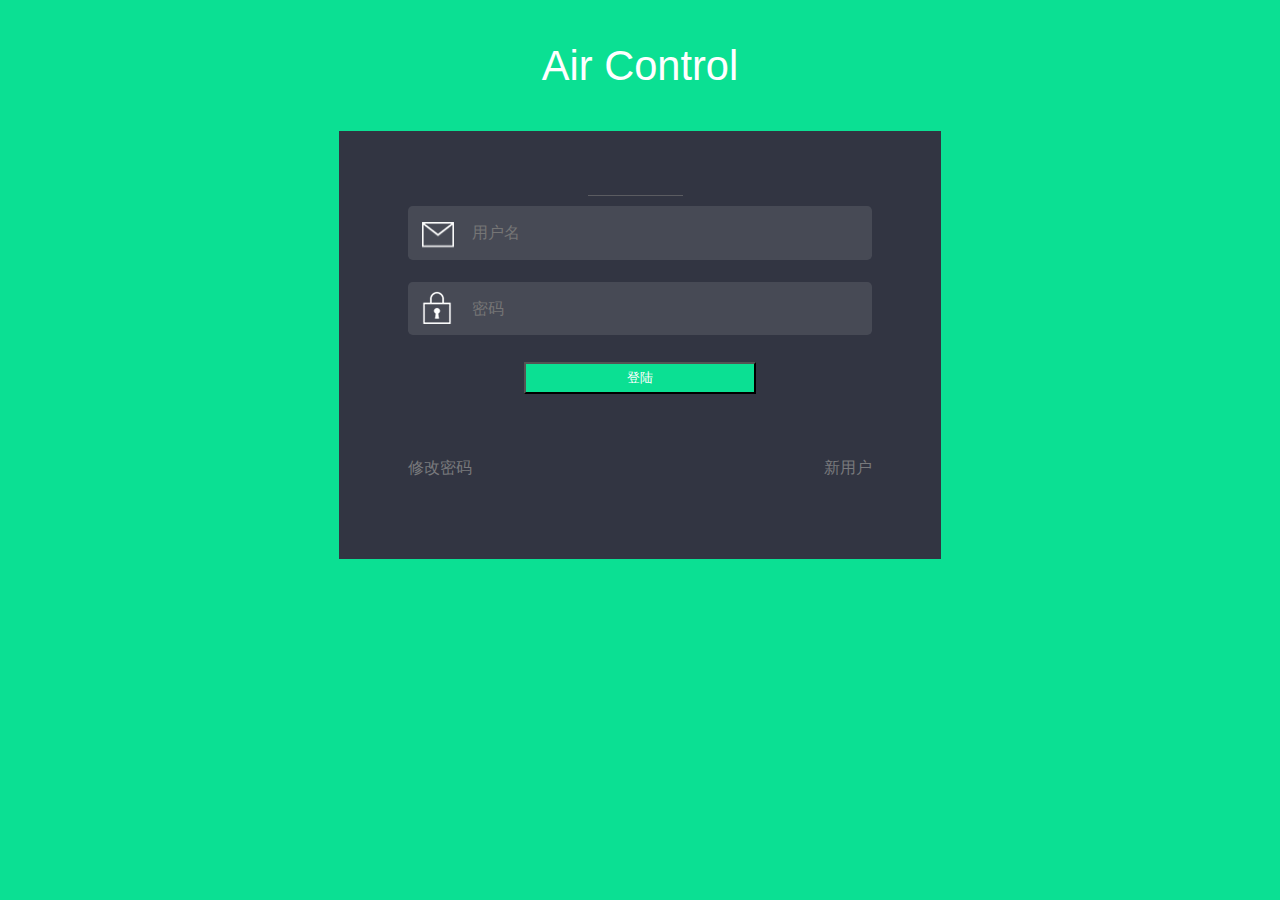
<file: AA/login.html>
<!DOCTYPE html>
<html>

	<head>
		<meta charset="utf-8">
		<title>login</title>
		<link href="css/loginstyle.css" rel='stylesheet' type='text/css' />
		<meta name="viewport" content="width=device-width,height=device-height,user-scalable=no" />
		</script>
	</head>

	<body>
		<h1>Air Control</h1>
		<div class="app-location">
			<!--<h2>Welcome to Locaticus</h2>-->
			<div class="line"><span></span></div>
			<!--<div class="location"><img src="img/locationLogin.png" class="img-responsive" alt="" /></div>-->
			<form>
				<input type="text" id="user" placeholder="用户名">
				<input type="password" id="password" placeholder="密码">

				<div class="submit"><input style="width: 50%;height: 2rem;background-color: #0BE093;color: white;" type="button" onclick="mylogin()" value="登陆"></div>
				<div class="clear"></div>
				<div class="new">
					<h3 onclick="xiugaiClk()"><a href="#">修改密码</a></h3>
					<h4 onclick="zhuceClk()"><a href="#">新用户</a></h4>
					<div class="clear"></div>
				</div>
			</form>
		</div>
		<!--start-copyright-->
		<!--<div class="copy-right">
				<p>Copyright &copy; 2015.Company name All rights reserved.<a target="_blank" href="http://sc.chinaz.com/moban/">&#x7F51;&#x9875;&#x6A21;&#x677F;</a></p>
		</div>-->
		<!--//end-copyright-->
	</body>
	<script src="js/mui.min.js"></script>
	<script src="js/jquery.min.js"></script>
	<script type="text/javascript">
		mui.init({
			keyEventBind: {
				backbutton: false //关闭back按键监听1
			}
		});
		//	横屏显示1
		mui.plusReady(function() {
			plus.screen.lockOrientation("landscape-primary");
		});

		$("#user").val(localStorage.getItem("UserPhone"));
		$("#password").val(localStorage.getItem("password"));
	</script>
	<script type="text/javascript">
		// 账号登录提交事件
		function mylogin() {
			var username = trim(document.getElementById("user").value);
			var passsword = trim(document.getElementById("password").value);
			var uuid = plus.device.uuid
			//			var uuid = '73AA1553-8E95-49C5-A87D-B06E05416192'
			console.log(uuid)
			var myreg = /^(((13[0-9]{1})|(15[0-9]{1})|(18[0-9]{1}))+\d{8})$/;
			var sign = true;
			if(username == "") {
				mui.toast('用户名不能为空');
				sign = false;
				return false;
			}
			if(!myreg.test(username)) {
				mui.toast('请输入有效的手机号码');
				sign = false;
				return false;
			}

			if(passsword == "") {
				mui.toast('密码不能为空');
				sign = false;
				return false;
			}

			if(sign) {
				mui.get('http://101.201.105.176:8015/api/AirInfo/GetUserInfo', {
					'userPhone': username,
					'passWord': passsword,
					'uuid': uuid
				}, function(data) {
					console.log("qqqqqqqq")
					console.log(data)
					if(data == null) {

						mui.toast('账号或密码错误');

					} else if(String(data._userphone) == String(username)) {

						if(JSON.stringify(data._uuid) == JSON.stringify(uuid)) {

							mui.toast('登录成功');
							localStorage.setItem("UserPhone", data._userphone);
							localStorage.setItem("password", passsword);
							localStorage.setItem("countrycode", data._countrycode);
							cooke(data._userphone)
//							localStorage.setItem('cloud_data', arr)
							mui.openWindow({
								url: "main.html",
								id: "main",
							});

						}

					} else if(data == '账户已登录') {
						mui.toast('绑定设备ID不同，已有其他用户绑定!');
					}

				}, 'json');

			}

		}

		function cooke(user) {
			setCookie("username", user, 7);
		}

		function setCookie(cname, cvalue, exdays) {
			var d = new Date();
			d.setTime(d.getTime() + (exdays * 24 * 60 * 60 * 1000));
			var expires = "expires=" + d.toGMTString();
			document.cookie = cname + "=" + cvalue + "; " + expires;
		}

		function zhuceClk() {
			mui.openWindow({
				url: 'loginnew.html',
				id: 'loginnew.html',
				extras: {
					//自定义扩展参数，可以用来处理页面间传值
				},

			})
		}

		function xiugaiClk() {
			mui.openWindow({
				url: 'loginxiugai.html',
				id: 'loginxiugai.html',
				extras: {
					//自定义扩展参数，可以用来处理页面间传值
				},

			})
		}

		// 清除字符串两边的空格
		function trim(str) { //删除左右两端的空格
			return str.replace(/(^\s*)|(\s*$)/g, "");　　
		}
	</script>

</html>
</file>
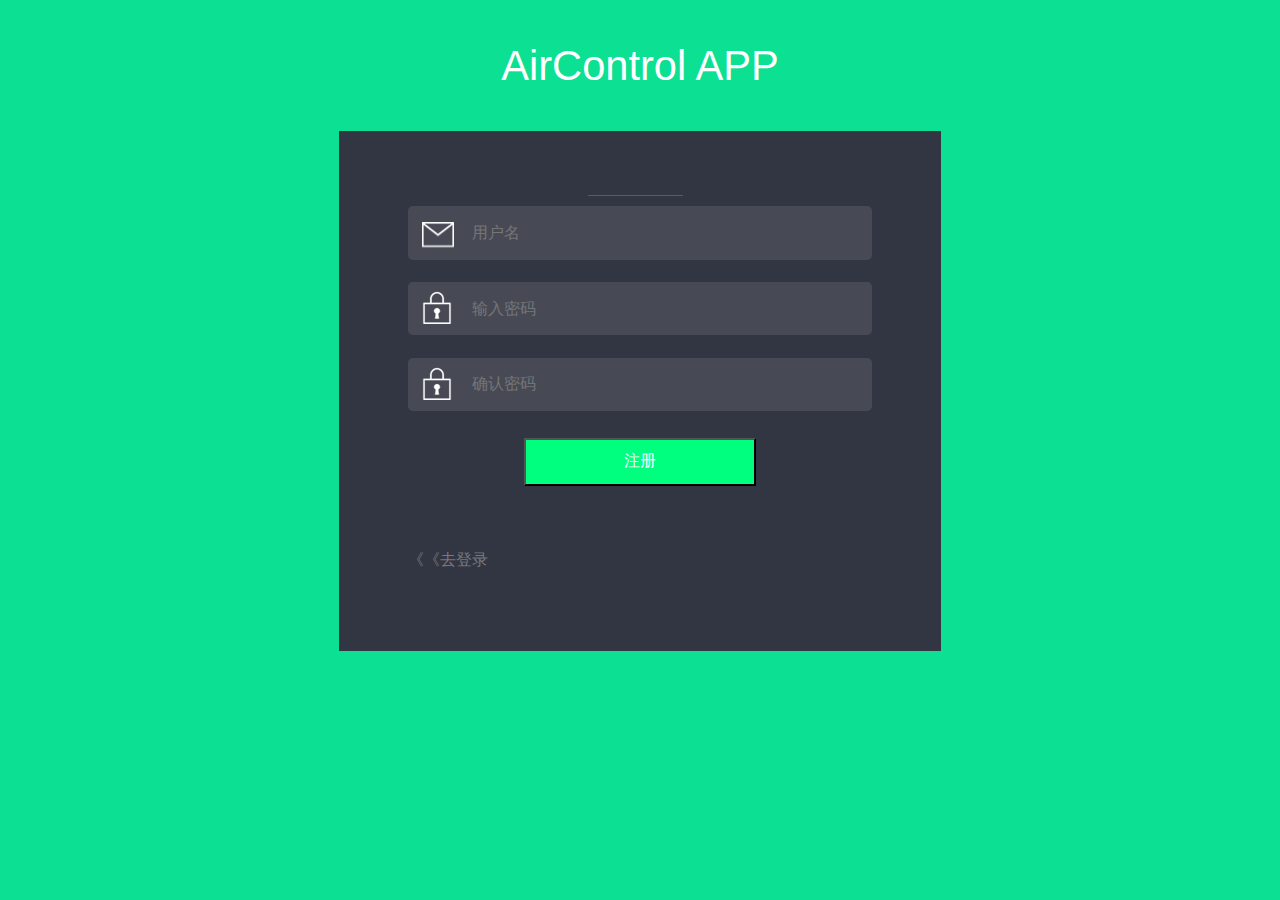
<file: AA/loginnew.html>
<!DOCTYPE html>
<html>

	<head>
		<meta charset="utf-8">
		<title>login</title>
		<link href="css/loginstyle.css" rel='stylesheet' type='text/css' />
		<meta name="viewport" content="width=device-width,height=device-height,user-scalable=no" />
		</script>
	</head>

	<body>
		<h1>AirControl APP</h1>
		<div class="app-location">
			<!--<h2>注册</h2>-->
			<div class="line"><span></span></div>
			<form>
				<input id="user" type="text" placeholder="用户名">
				<input id="password1" type="password" placeholder="输入密码">
				<input id="password2" type="password" placeholder="确认密码">
				<div class="submit"><input style="width: 50%;height: 3rem;background-color: springgreen;color: white;font-size: 1rem;" type="button" onclick="myFunction()" value="注册"></div>
				<div class="clear"></div>
				<div class="new">
					<h3 onclick="backClk()"><a href="#">《《去登录</a></h3>
					<!--<h4><a href="#">新用户</a></h4>-->
					<div class="clear"></div>
				</div>
			</form>
		</div>
		<!--start-copyright-->
		<!--<div class="copy-right">
				<p>Copyright &copy; 2015.Company name All rights reserved.<a target="_blank" href="http://sc.chinaz.com/moban/">&#x7F51;&#x9875;&#x6A21;&#x677F;</a></p>
		</div>-->
		<!--//end-copyright-->
	</body>
	<script src="js/mui.min.js"></script>
	<script type="text/javascript">
		// 账号登录提交事件
		function myFunction() {
			var username = trim(document.getElementById("user").value);
			var passsword1 = trim(document.getElementById("password1").value);
			var passsword2 = trim(document.getElementById("password2").value);
			console.log(username)
			var myreg = /^(((13[0-9]{1})|(15[0-9]{1})|(18[0-9]{1}))+\d{8})$/;
			var sign = true;
			if(username == "") {
				mui.toast('用户名不能为空');
				sign = false;
				return false;

			}

			if(!myreg.test(username)) {
				mui.toast('请输入有效的手机号码');
				sign = false;
				return false;
			}

			if(passsword1 == "") {
				mui.toast('密码不能为空');
				sign = false;
				return false;
			}
			if(passsword2 == "") {
				mui.toast('确认密码不能为空');
				sign = false;
				return false;
			}
			if(passsword2 !== passsword1) {
				mui.toast('两次密码不匹配');
				sign = false;
				return false;
			}
			if(sign) {
				mui.get('http://101.201.105.176:8015/api/AirInfo/RegisterUser', {
					'userPhone': username,
					'passWord': passsword1
				}, function(data) {
					console.log(data)
					if(data == true) {
						mui.toast('注册成功请返回登录');
					} else {
						mui.toast('改账号已注册');
					}

				}, 'json');

			}

		}
		// 清除字符串两边的空格
		function trim(str) { //删除左右两端的空格
			return str.replace(/(^\s*)|(\s*$)/g, "");　　
		}

		function backClk() {
			mui.back();
		}
	</script>

</html>
</file>
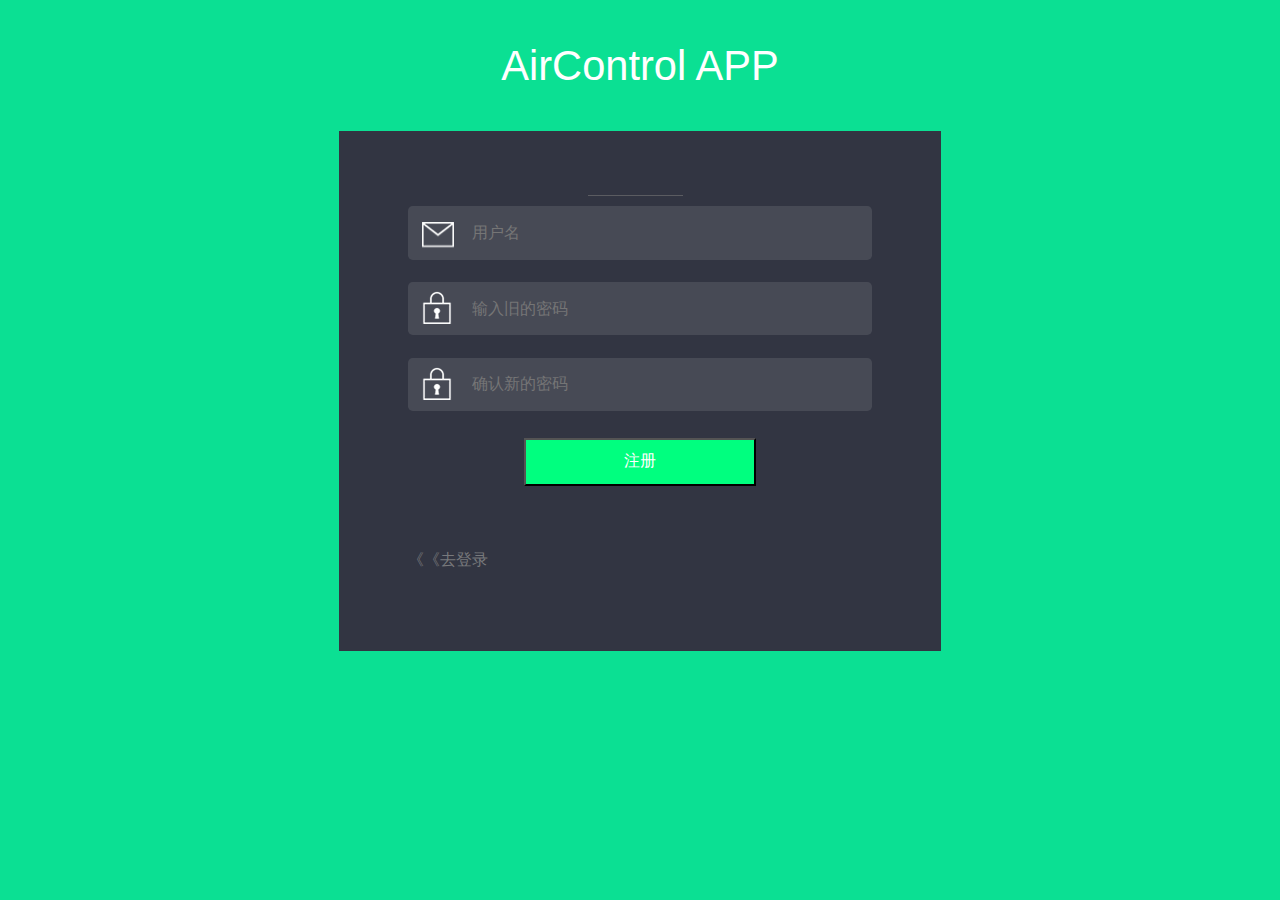
<file: AA/loginxiugai.html>
<!DOCTYPE html>
<html>

	<head>
		<meta charset="utf-8">
		<title>login</title>
		<link href="css/loginstyle.css" rel='stylesheet' type='text/css' />
		<meta name="viewport" content="width=device-width,height=device-height,user-scalable=no" />
		</script>
	</head>

	<body>
		<h1>AirControl APP</h1>
		<div class="app-location">
			<!--<h2>注册</h2>-->
			<div class="line"><span></span></div>
			<form>
				<input id="user" type="text" placeholder="用户名">
				<input id="password1" type="password" placeholder="输入旧的密码">
				<input id="password2" type="password" placeholder="确认新的密码">
				<div class="submit"><input style="width: 50%;height: 3rem;background-color: springgreen;color: white;font-size: 1rem;" type="button" onclick="myFunction()" value="注册"></div>
				<div class="clear"></div>
				<div class="new">
					<h3 onclick="backClk()"><a href="#">《《去登录</a></h3>
					<!--<h4><a href="#">新用户</a></h4>-->
					<div class="clear"></div>
				</div>
			</form>
		</div>
		<!--start-copyright-->
		<!--<div class="copy-right">
				<p>Copyright &copy; 2015.Company name All rights reserved.<a target="_blank" href="http://sc.chinaz.com/moban/">&#x7F51;&#x9875;&#x6A21;&#x677F;</a></p>
		</div>-->
		<!--//end-copyright-->
	</body>
	<script src="js/mui.min.js"></script>
	<script type="text/javascript">
		// 账号登录提交事件
		function myFunction() {
			var username = trim(document.getElementById("user").value);
			var passsword1 = trim(document.getElementById("password1").value);
			var newPassWord = trim(document.getElementById("password2").value);
			console.log(username)
			var myreg = /^(((13[0-9]{1})|(15[0-9]{1})|(18[0-9]{1}))+\d{8})$/;
			var sign = true;
			if(username == "") {
				mui.toast('用户名不能为空');
				sign = false;
				return false;

			}

			if(!myreg.test(username)) {
				mui.toast('请输入有效的手机号码');
				sign = false;
				return false;
			}

			if(passsword1 == "") {
				mui.toast('密码不能为空');
				sign = false;
				return false;
			}
			if(newPassWord == "") {
				mui.toast('密码不能为空');
				sign = false;
				return false;
			}

			if(sign) {
				mui.get('http://101.201.105.176:8015/api/AirInfo/ModifyPass', {
					'userPhone': username,
					'passWord': passsword1,
					'newPassWord': newPassWord
				}, function(data) {
					console.log(data)
					if(data == true) {
						mui.toast('注册成功请返回登录');
					} else {
						mui.toast('改账号已注册');
					}
				}, 'json');

			}

		}
		// 清除字符串两边的空格
		function trim(str) { //删除左右两端的空格
			return str.replace(/(^\s*)|(\s*$)/g, "");　　
		}

		function backClk() {
			mui.back();
		}
	</script>

</html>
</file>
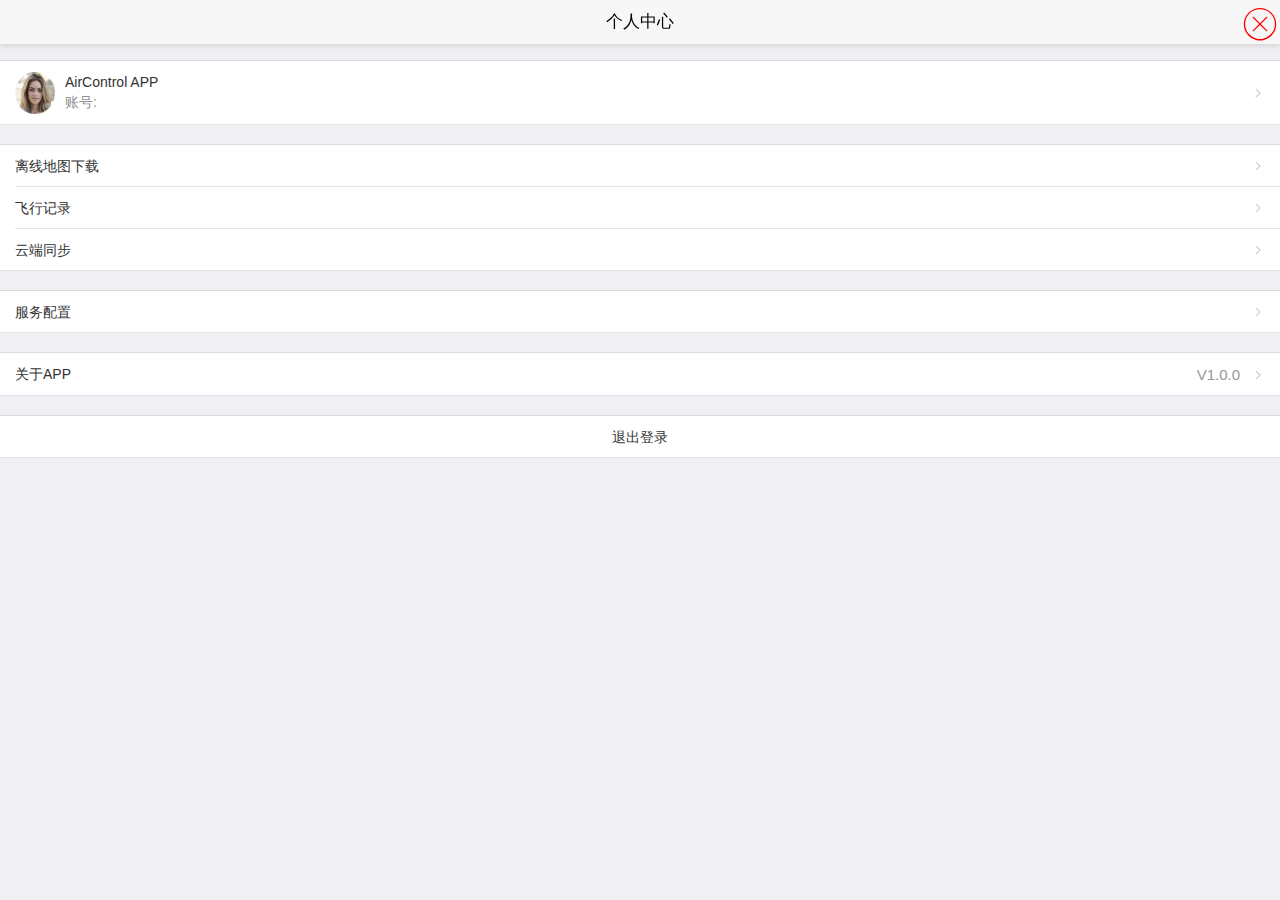
<file: AA/mask.html>
<!DOCTYPE HTML>
<html>

	<head>
		<meta charset="utf-8" />
		<meta name="viewport" content="initial-scale=1.0, maximum-scale=1.0, user-scalable=no" />
		<meta name="HandheldFriendly" content="true" />
		<meta name="MobileOptimized" content="320" />
		<title>Hello H5+</title>
		<link rel="stylesheet" type="text/css" href="css/mui.min.css" />
		<link rel="stylesheet" type="text/css" href="css/bootstrap.min.css" />
		<style>
			html,
			body {
				background-color: #efeff4;
			}
			
			.mui-views,
			.mui-view,
			.mui-pages,
			.mui-page,
			.mui-page-content {
				position: absolute;
				left: 0;
				right: 0;
				top: 0;
				bottom: 0;
				width: 100%;
				height: 100%;
				background-color: #efeff4;
			}
			
			.mui-pages {
				top: 46px;
				height: auto;
			}
			
			.mui-scroll-wrapper,
			.mui-scroll {
				background-color: #efeff4;
			}
			
			.mui-page.mui-transitioning {
				-webkit-transition: -webkit-transform 300ms ease;
				transition: transform 300ms ease;
			}
			
			.mui-page-left {
				-webkit-transform: translate3d(0, 0, 0);
				transform: translate3d(0, 0, 0);
			}
			
			.mui-ios .mui-page-left {
				-webkit-transform: translate3d(-20%, 0, 0);
				transform: translate3d(-20%, 0, 0);
			}
			
			.mui-navbar {
				position: fixed;
				right: 0;
				left: 0;
				z-index: 10;
				height: 44px;
				background-color: #f7f7f8;
			}
			
			.mui-navbar .mui-bar {
				position: absolute;
				background: transparent;
				text-align: center;
			}
			
			.mui-android .mui-navbar-inner.mui-navbar-left {
				opacity: 0;
			}
			
			.mui-ios .mui-navbar-left .mui-left,
			.mui-ios .mui-navbar-left .mui-center,
			.mui-ios .mui-navbar-left .mui-right {
				opacity: 0;
			}
			
			.mui-navbar .mui-btn-nav {
				-webkit-transition: none;
				transition: none;
				-webkit-transition-duration: .0s;
				transition-duration: .0s;
			}
			
			.mui-navbar .mui-bar .mui-title {
				display: inline-block;
				width: auto;
			}
			
			.mui-page-shadow {
				position: absolute;
				right: 100%;
				top: 0;
				width: 16px;
				height: 100%;
				z-index: -1;
				content: '';
			}
			
			.mui-page-shadow {
				background: -webkit-linear-gradient(left, rgba(0, 0, 0, 0) 0, rgba(0, 0, 0, 0) 10%, rgba(0, 0, 0, .01) 50%, rgba(0, 0, 0, .2) 100%);
				background: linear-gradient(to right, rgba(0, 0, 0, 0) 0, rgba(0, 0, 0, 0) 10%, rgba(0, 0, 0, .01) 50%, rgba(0, 0, 0, .2) 100%);
			}
			
			.mui-navbar-inner.mui-transitioning,
			.mui-navbar-inner .mui-transitioning {
				-webkit-transition: opacity 300ms ease, -webkit-transform 300ms ease;
				transition: opacity 300ms ease, transform 300ms ease;
			}
			
			.mui-page {
				display: none;
			}
			
			.mui-pages .mui-page {
				display: block;
			}
			
			.mui-page .mui-table-view:first-child {
				margin-top: 15px;
			}
			
			.mui-page .mui-table-view:last-child {
				margin-bottom: 30px;
			}
			
			.mui-table-view {
				margin-top: 20px;
			}
			
			.mui-table-view span.mui-pull-right {
				color: #999;
			}
			
			.mui-table-view-divider {
				background-color: #efeff4;
				font-size: 14px;
			}
			
			.mui-table-view-divider:before,
			.mui-table-view-divider:after {
				height: 0;
			}
			
			.head {
				height: 40px;
			}
			
			#head {
				line-height: 40px;
			}
			
			.head-img {
				width: 40px;
				height: 40px;
			}
			
			#head-img1 {
				position: absolute;
				bottom: 10px;
				right: 40px;
				width: 40px;
				height: 40px;
			}
			
			.update {
				font-style: normal;
				color: #999999;
				margin-right: -25px;
				font-size: 15px
			}
			
			.mui-fullscreen {
				position: fixed;
				z-index: 20;
				background-color: #000;
			}
			
			.mui-ios .mui-navbar .mui-bar .mui-title {
				position: static;
			}
			/*问题反馈在setting页面单独的css*/
			
			#feedback .mui-popover {
				position: fixed;
			}
			
			#feedback .mui-table-view:last-child {
				margin-bottom: 0px;
			}
			
			#feedback .mui-table-view:first-child {
				margin-top: 0px;
			}
			
			#cloud_loading {
				width: 100%;
				color: red;
				text-align: center;
			}
			
			input[type=radio],
			input[type=checkbox] {
				margin: 0!important;
			}
			/*问题反馈在setting页面单独的css==end*/
		</style>
	</head>

	<body style="margin:0;padding:0;">
		<!--<img src="img/1.png" />
		<span onclick="back()" style="color: red;font-size:3rem;position: fixed;right: 0.5rem;top: 0.5rem;" class="mui-icon mui-icon-close"></span>
		
		<div style="width:100%;height:20%;position:fixed;bottom:5rem;padding: 0rem  3rem;">
			<button type="button" onclick="login()" class="mui-btn mui-btn-warning mui-btn-block mui-btn-primary">切换用户</button>
		</div>

		<div style="width:100%;height:20%;position:fixed;bottom:0rem;padding: 0rem  3rem;">
			<button type="button" onclick="quitCli()" class="mui-btn mui-btn-warning mui-btn-block mui-btn-primary">退出</button>
		</div>-->
		<div id="app" class="mui-views">
			<div class="mui-view">
				<div class="mui-navbar">
				</div>
				<div class="mui-pages">
				</div>
			</div>
		</div>

		<div id="setting" class="mui-page">
			<!--页面标题栏开始-->
			<div class="mui-navbar-inner mui-bar mui-bar-nav">
				<span onclick="back()" style="color: red;font-size:4rem;position: fixed;right: 0rem;top: -0.7rem;" class="mui-icon mui-icon-close"></span>
				<h1 class="mui-center mui-title">个人中心</h1>
			</div>
			<!--页面标题栏结束-->
			<!--页面主内容区开始-->
			<div class="mui-page-content">
				<div class="mui-scroll-wrapper">
					<div class="mui-scroll">
						<ul class="mui-table-view mui-table-view-chevron">
							<li class="mui-table-view-cell mui-media">
								<a class="mui-navigate-right">
									<img class="mui-media-object mui-pull-left head-img" id="head-img" src="img/1.png">
									<div class="mui-media-body">
										AirControl APP
										<p class='mui-ellipsis'>账号: <span class="userid"></span></p>
									</div>
								</a>
							</li>
						</ul>
						<ul class="mui-table-view mui-table-view-chevron">
							<li class="mui-table-view-cell">
								<a href="#account" class="mui-navigate-right">离线地图下载</a>
							</li>
							<li class="mui-table-view-cell">
								<a href="#line" class="mui-navigate-right">飞行记录</a>
							</li>
							<li class="mui-table-view-cell">
								<a href="#cloud" class="mui-navigate-right">云端同步</a>
							</li>
						</ul>
						<ul class="mui-table-view mui-table-view-chevron">
							<li class="mui-table-view-cell">
								<a href="#privacy" class="mui-navigate-right">服务配置</a>
							</li>

							<!--<li class="mui-table-view-cell">
								<a href="#general" class="mui-navigate-right">音频配置</a>
							</li>-->
						</ul>
						<ul class="mui-table-view mui-table-view-chevron">
							<li class="mui-table-view-cell">
								<a href="#about" class="mui-navigate-right">关于APP <i class="mui-pull-right update">V1.0.0</i></a>
							</li>
						</ul>
						<ul class="mui-table-view">
							<li onclick="login()" class="mui-table-view-cell" style="text-align: center;">
								<a>退出登录</a>
							</li>
						</ul>
					</div>
				</div>
			</div>
			<!--页面主内容区结我束-->
		</div>
		<div id="account" class="mui-page">
			<div class="mui-navbar-inner mui-bar mui-bar-nav">
				<span onclick="back()" style="color: red;font-size:4rem;position: fixed;right: 0rem;top: -0.7rem;" class="mui-icon mui-icon-close"></span>
				<h1 class="mui-center mui-title">离线地图下载</h1>
			</div>

			<div class="mui-page-content">

				<div class="mui-scroll-wrapper">

					<div class="mui-scroll">

						<ul class="mui-table-view" id="count_ul">
							<!--<li class="mui-table-view-cell mui-radio mui-right disabled">
								<input name="checkbox" type="radio" value="beijing">
								<input type="hidden" name="" id="" value="86" />
								<span>北京</span>
							</li>-->

						</ul>
						<div id="tishiDiv" style="color: red;text-align: center;margin-top: 2rem;">

						</div>
						<div id="" style="width: 100%;height:; background: ;padding: 0px 100px;margin-top: 2rem;">
							<button style="" data-loading-text="下载地图..." data-loading-icon="mui-spinner mui-spinner-custom" onclick="downloadClk()" type="button" class="mui-btn mui-btn-warning  mui-btn-block downloader">下载地图</button>
						</div>
						<!--<span class="mui-spinner"></span>-->
					</div>

				</div>
			</div>
		</div>

		<div id="line" class="mui-page">
			<div class="mui-navbar-inner mui-bar mui-bar-nav">
				<span onclick="back()" style="color: red;font-size:4rem;position: fixed;right: 0rem;top: -0.7rem;" class="mui-icon mui-icon-close"></span>
				<h1 class="mui-center mui-title">飞行记录</h1>
			</div>

			<div class="mui-page-content">

				<div class="mui-scroll-wrapper">

					<div class="mui-scroll">
						<ul class="mui-table-view" id="OA_task_1">
							<!--<li class="mui-table-view-cell mui-radio mui-right">
								<input name="checkbox" type="radio">航迹1
							</li>-->

						</ul>
						<div id="" style="width: 100%;height:; background: ;padding: 0px 100px;margin-top: 50px;">
							<button style="" data-loading-text="回放航迹" data-loading-icon="mui-spinner mui-spinner-custom" onclick="downLineBtn()" type="button" class="mui-btn mui-btn-warning  mui-btn-block downloader">回放航迹</button>
						</div>
					</div>

				</div>
			</div>
		</div>

		<div id="cloud" class="mui-page">
			<div class="mui-navbar-inner mui-bar mui-bar-nav">
				<span onclick="back()" style="color: red;font-size:4rem;position: fixed;right: 0rem;top: -0.7rem;" class="mui-icon mui-icon-close"></span>
				<h1 class="mui-center mui-title">云端同步</h1>
			</div>

			<div class="mui-page-content">

				<div class="mui-scroll-wrapper">

					<div class="mui-scroll">
						<ul class="mui-table-view" id="OA_task_2">
							<!--<li class="mui-table-view-cell mui-radio mui-right">
								<input name="checkbox" type="radio">日志111
							</li>-->

						</ul>
						<div id="cloud_loading">
							<!--上传中请不要关闭窗口-->
						</div>

						<div id="" style="width: 100%;height:; background: ;padding: 0px 100px;margin-top: 50px;">
							<button style="" data-loading-text="同步日志" data-loading-icon="mui-spinner mui-spinner-custom" onclick="cloudBtn()" type="button" class="mui-btn mui-btn-warning  mui-btn-block downloader">同步日志</button>
						</div>
						<div style="text-align: center;width: 100%;">云端:<span style="color: blue;">蓝色字体</span>&nbsp&nbsp;本地：<span style="color: ;">黑色字体</span></div>
					</div>

				</div>
			</div>
		</div>

		<div id="privacy" class="mui-page">
			<div class="mui-navbar-inner mui-bar mui-bar-nav">
				<span onclick="back()" style="color: red;font-size:4rem;position: fixed;right: 0rem;top: -0.7rem;" class="mui-icon mui-icon-close"></span>
				<h1 class="mui-center mui-title">服务配置</h1>
			</div>
			<div class="mui-page-content">
				<div class="mui-scroll-wrapper">
					<div class="mui-scroll mui-content">
						<p>配置服务地址:<span id="ipaddress">
							
						</span> </p>
						<div class="mui-input-row">
							<input id='contact' type="text" class="mui-input-clear contact" placeholder="请输入服务地址" value="192.168.0.101:8017" />
						</div>
						<div id="" style="width: 100%;height:; background: ;padding: 0px 100px;margin-top: 50px;">
							<button style="" data-loading-text="确认" data-loading-icon="mui-spinner mui-spinner-custom" onclick="peizhiClk()" type="button" class="mui-btn mui-btn-warning  mui-btn-block downloader">确认</button>
						</div>
					</div>

				</div>
			</div>
		</div>
		<div id="general" class="mui-page">
			<div class="mui-navbar-inner mui-bar mui-bar-nav">
				<span onclick="back()" style="color: red;font-size:4rem;position: fixed;right: 0rem;top: -0.7rem;" class="mui-icon mui-icon-close"></span>
				<h1 class="mui-center mui-title">音频配置</h1>
			</div>
			<div class="mui-page-content">

				<div class="mui-scroll-wrapper">
					<div class="mui-scroll ">
						<ul class="mui-table-view">
							<li class="mui-table-view-cell">
								开启默认
								<div id="M_Toggle" class="mui-switch mui-active">
									<div class="mui-switch-handle"></div>
								</div>
							</li>
						</ul>

						<div id="boolDiv" style="display: ; ">

							<div id="" style="width: 100%;height: ;background: white;margin-top: 1rem; padding: 0.5rem 1rem;">
								<div class="">
									<div id="" style="float: left; margin-bottom: 1rem;">
										禁飞区音频
									</div>

									<div id="name" style="float: right;margin-right: 2rem;">
										<span id="stopNameSpan1" style="color: #8C8C8C;">
											<!--xxx.wav-->
										</span>
										<img src="img/audiox.png" />
									</div>
								</div>
								<div id="loadingDiv1" style="">
									<!--<p class="mui-progressbar mui-progressbar-infinite"></p>-->
								</div>
								<div id="" style="clear: both;">

								</div>
								<div id="" style="margin-left: ;">
									<button onclick="startRecord1()" type="button" class="btn btn-primary btn-sm active"><span class="glyphicon glyphicon-cloud-download" aria-hidden="true"></span>开始录制</button>
									<button onclick="stopRecord1()" type="button" class="btn btn-primary btn-sm active"><span class="glyphicon glyphicon-cloud-download" aria-hidden="true"></span>结束录制</button>
									<button onclick="startPlay1()" type="button" class="btn btn-primary btn-sm active"><span class="glyphicon glyphicon-cloud-download" aria-hidden="true"></span>播放音频</button>
								</div>
							</div>

							<div id="" style="width: 100%;height: ;background: white;margin-top: 1rem; padding: 0.5rem 1rem;">
								<div class="">
									<div id="" style="float: left; margin-bottom: 1rem;">
										偏离轨迹
									</div>
									<div id="name" style="float: right;margin-right: 2rem;">
										<span id="stopNameSpan2" style="color: #8C8C8C;">
											<!--xxx.wav-->
										</span>
										<img src="img/audiox.png" />
									</div>
								</div>
								<div id="loadingDiv2" style="">
									<!--<p class="mui-progressbar mui-progressbar-infinite"></p>-->
								</div>
								<div id="" style="clear: both;">

								</div>
								<div id="">
									<button onclick="startRecord2()" type="button" class="btn btn-primary btn-sm active"><span class="glyphicon glyphicon-cloud-download" aria-hidden="true"></span>开始录制</button>
									<button onclick="stopRecord2()" type="button" class="btn btn-primary btn-sm active"><span class="glyphicon glyphicon-cloud-download" aria-hidden="true"></span>结束录制</button>
									<button onclick="startPlay2()" type="button" class="btn btn-primary btn-sm active"><span class="glyphicon glyphicon-cloud-download" aria-hidden="true"></span>播放音频</button>
								</div>
							</div>

							<div id="" style="width: 100%;height: ;background: white;margin-top: 1rem; padding: 0.5rem 1rem;">
								<div class="">
									<div id="" style="float: left; margin-bottom: 1rem;">
										高危姿态
									</div>
									<div id="name" style="float: right;margin-right: 2rem;">
										<span id="stopNameSpan3" style="color: #8C8C8C;">
											<!--xxx.wav-->
										</span>
										<img src="img/audiox.png" />
									</div>
								</div>
								<div id="loadingDiv3" style="">
									<!--<p class="mui-progressbar mui-progressbar-infinite"></p>-->
								</div>
								<div id="" style="clear: both;">

								</div>
								<div id="">
									<button onclick="startRecord3()" type="button" class="btn btn-primary btn-sm active"><span class="glyphicon glyphicon-cloud-download" aria-hidden="true"></span>开始录制</button>
									<button onclick="stopRecord3()" type="button" class="btn btn-primary btn-sm active"><span class="glyphicon glyphicon-cloud-download" aria-hidden="true"></span>结束录制</button>
									<button onclick="startPlay3()" type="button" class="btn btn-primary btn-sm active"><span class="glyphicon glyphicon-cloud-download" aria-hidden="true"></span>播放音频</button>
								</div>
							</div>

							<div id="" style="width: 100%;height: ;background: white;margin-top: 1rem; padding: 0.5rem 1rem;">
								<div class="">
									<div id="" style="float: left; margin-bottom: 1rem;">
										GPS未定位
									</div>
									<div id="name" style="float: right;margin-right: 2rem;">
										<span id="stopNameSpan4" style="color: #8C8C8C;">
											<!--xxx.wav-->
										</span>
										<img src="img/audiox.png" />
									</div>
								</div>
								<div id="loadingDiv4" style="">
									<!--<p class="mui-progressbar mui-progressbar-infinite"></p>-->
								</div>
								<div id="" style="clear: both;">

								</div>
								<div id="">
									<button onclick="startRecord4()" type="button" class="btn btn-primary btn-sm active"><span class="glyphicon glyphicon-cloud-download" aria-hidden="true"></span>开始录制</button>
									<button onclick="stopRecord4()" type="button" class="btn btn-primary btn-sm active"><span class="glyphicon glyphicon-cloud-download" aria-hidden="true"></span>结束录制</button>
									<button onclick="startPlay4()" type="button" class="btn btn-primary btn-sm active"><span class="glyphicon glyphicon-cloud-download" aria-hidden="true"></span>播放音频</button>
								</div>
							</div>
						</div>

					</div>

				</div>
			</div>
		</div>
	</body>
	<script src="js/jquery.min.js"></script>
	<script type="text/javascript" src="js/mui.min.js"></script>
	<script type="text/javascript" src="js/mui.view.js"></script>
	<script type="text/javascript" src="js/common.js"></script>
	<script src="js/downZip.js"></script>
	<script src="js/record.js"></script>
	<script src="js/historyLine.js"></script>
	<script type="text/javascript">
		var countrycode = localStorage.getItem('countrycode');
		console.log(countrycode)
		var html = '';
		//			html +='<ul class="mui-table-view" >';
		switch(countrycode) {
			case '86':
				html += '<li class="mui-table-view-cell mui-radio mui-right" class="mui-slider-handle">' +
					'<input name="checkbox" type="radio" value="zhengzhou">' +
					'<span>郑州</span>' +
					'</li>';
				break;
			case 86:
				html += '<li class="mui-table-view-cell mui-radio mui-right" class="mui-slider-handle">' +
					'<input name="checkbox" type="radio" value="beijing">' +
					'<span>北京</span>' +
					'</li>';
				break;
			case 156:
				html += '<li class="mui-table-view-cell mui-radio mui-right" class="mui-slider-handle">' +
					'<input name="checkbox" type="radio" value="china">' +
					'<span>中国</span>' +
					'</li>';
				break;
			case 840:
				html += '<li class="mui-table-view-cell mui-radio mui-right" class="mui-slider-handle">' +
					'<input name="checkbox" type="radio" value="usa">' +
					'<span>美国</span>' +
					'</li>';
				break;
			case 724:
				html += '<li class="mui-table-view-cell mui-radio mui-right" class="mui-slider-handle">' +
					'<input name="checkbox" type="radio" value="espana">' +
					'<span>西班牙</span>' +
					'</li>';
				break;
			case 826:
				html += '<li class="mui-table-view-cell mui-radio mui-right" class="mui-slider-handle">' +
					'<input name="checkbox" type="radio" value="yingguo">' +
					'<span>英国</span>' +
					'</li>';
				break;
			case 200:

				html += '<li class="mui-table-view-cell mui-radio mui-right" class="mui-slider-handle">' +
					'<input name="checkbox" type="radio" value="jieke">' +
					'<span>捷克</span>' +
					'</li>';
			case 200:
				html += '<li class="mui-table-view-cell mui-radio mui-right" class="mui-slider-handle">' +
					'<input name="checkbox" type="radio" value="germany">' +
					'<span>德国</span>' +
					'</li>';
				break;
		}
		//		html+='</ul>';
		$('#count_ul').html(html);
	</script>
	<script type="text/javascript">
		var ipAddress = localStorage.getItem('ipAddress');
		ipAddress = JSON.parse(ipAddress)
		var UserPhone = localStorage.getItem('UserPhone');
		$(".userid").html(UserPhone)
		mui.get('http://' + ipAddress + '/api/Values/GetFlyRecord', {
			userPhone: UserPhone
		}, function(data) {
			//获得服务器响应·
			console.log(data)
			var html = '';

			for(var i in data) {
				html += '<li  class="mui-table-view-cell mui-radio mui-right">' +
					'<input name="checkbox" value="' + data[i].Record_id + '" type="radio">' + data[i].Record_name +
					'<div class="mui-slider-right mui-disabled">' +
					'<a id="' + data[i].Record_id + '" class="mui-btn mui-btn-red">删除</a>' +
					'</div>' +
					'<div class="mui-slider-handle">' +
					//					'	12121' +
					'</div>' +
					'</li>';
			}
			$("#OA_task_1").append(html)

		}, 'json');
		//OA_task_2
		console.log("云数据")
		var cloud_data = JSON.parse(localStorage.getItem('cloud_data'));
		console.log(localStorage.getItem('cloud_data'))
		var html22 = ''
		for(var key in cloud_data) {
			if(cloud_data[key].bool == false) {
				html22 += '<li class="mui-table-view-cell mui-radio ">' +
					'<input name="checkbox" type="radio"  value="' + cloud_data[key].name + '"><span class="" style="color:;">' + cloud_data[key].name +
					'</span><div class="mui-slider-right mui-disabled">' +
					'<a id="' + cloud_data[key].name + '" class="mui-btn mui-btn-red">删除</a>' +
					'</div>' +
					'<div class="mui-slider-handle">' +
					//					'	12121' +
					'</div>' +
					'</li>';
			} else {
				html22 += '<li class="mui-table-view-cell mui-radio mui-right">' +
					'<input name="checkbox" type="radio"  value="' + cloud_data[key].name + '"><span style="color:blue;">' + cloud_data[key].name +
					'</span><div class="mui-slider-right mui-disabled">' +
//					'<a id="' + cloud_data[key].name + '" class="mui-btn mui-btn-red">删除</a>' +
					'</div>' +
					'<div class="mui-slider-handle">' +
					//					'	12121' +
					'</div>' +
					'</li>';
			}
		}
		$("#OA_task_2").append(html22)
		var kml_arr = localStorage.getItem('cloud_data')

		function cloudBtn() {
			var down_name = ''
			$.each($('#OA_task_2 input:radio'), function() {
				if(this.checked) {
					console.log($(this).val());
					down_name = $(this).val();
				}
			});
			$('#cloud_loading').html("上传中请不要关闭窗口")
			var task = plus.uploader.createUpload("http://101.201.105.176:8015/api/Upload/UploadKml", {
					method: "POST",
					blocksize: 0,
					priority: 100
				},
				function(t, status) {
					// 上传完成
					if(status == 200) {
						$('#cloud_loading').html("上传成功")
						var cloud_data = JSON.parse(localStorage.getItem('cloud_data'))
						for(var i in cloud_data) {
							if(cloud_data[i].name == down_name) {
								cloud_data[i].bool = true
							}
						}
						console.log("qqqqqqqqqqqqqqqqqqqqqqq")
						console.log(JSON.stringify(cloud_data))
						localStorage.setItem('cloud_data', JSON.stringify(cloud_data))
						$("#OA_task_2").html('')
						var new_cloud_data = JSON.parse(localStorage.getItem('cloud_data'));
						console.log(localStorage.getItem('cloud_data'))
						var new_html = ''
						for(var key in new_cloud_data) {
							if(new_cloud_data[key].bool == false) {
								new_html += '<li class="mui-table-view-cell mui-radio mui-right">' +
									'<input name="checkbox" type="radio"  value="' + cloud_data[key].name + '"><span style="color:;">' + cloud_data[key].name +
									'</span><div class="mui-slider-right mui-disabled">' +
									'<a id="' + cloud_data[key].name + '" class="mui-btn mui-btn-red">删除</a>' +
									'</div>' +
									'<div class="mui-slider-handle">' +
									//					'	12121' +
									'</div>' +
									'</li>';
							} else {
								new_html += '<li class="mui-table-view-cell mui-radio mui-right">' +
									'<input name="checkbox" type="radio"  value="' + cloud_data[key].name + '"><span style="color:blue;">' + cloud_data[key].name +
									'</span><div class="mui-slider-right mui-disabled">' +
									'<a id="' + cloud_data[key].name + '" class="mui-btn mui-btn-red">删除</a>' +
									'</div>' +
									'<div class="mui-slider-handle">' +
									//					'	12121' +
									'</div>' +
									'</li>';
							}
						}
						$("#OA_task_2").append(new_html)

						//						alert("Upload success: " + t.url);
					} else {
						//						alert("Upload failed: " + status);
					}
				}
			);
			task.addFile("_downloads/" + down_name, {
				key: "testdoc"
			});
			task.addData("string_key", "string_value");
			//task.addEventListener( "statechanged", onStateChanged, false );
			task.start();
		}

		function downLineBtn() {
			$.each($('#OA_task_1 input:radio'), function() {
				if(this.checked) {
					console.log($(this).val());
					mui.openWindow({
						url: 'flypage4.html',
						id: 'flypage4',
						extras: {
							record_id: $(this).val() //扩展参数
						}
					});
				}
			});
		}
		$('#ipaddress').html(localStorage.getItem('ipAddress'))

		function peizhiClk() {
			localStorage.setItem('ipAddress', JSON.stringify($(".contact").val()))
			console.log($(".contact").val())
			$('#ipaddress').html($(".contact").val())
			mui.toast("配置成功")
		}

		function login() {
			mui.get('http://101.201.105.176:8015/api/AirInfo/LoginOut', {
				'userPhone': localStorage.getItem("UserPhone"),
				'passWord': localStorage.getItem("password"),
				'uuid': plus.device.uuid
			}, function(data) {
				console.log(data)
				mui.openWindow({
					url: "login.html",
					id: "login",
				})
			}, 'json');
		}

		function quitCli() {
			mui(document.body).on('tap', '.mui-btn', function(e) {
				plus.runtime.quit();
			});
		}
	</script>
	<script>
		mui.init();
		//初始化单页view1
		var viewApi = mui('#app').view({
			defaultPage: '#setting'
		});
		//初始化单页的区域滚动
		mui('.mui-scroll-wrapper').scroll();

		var view = viewApi.view;
		(function($) {
			//处理view的后退与webview后退
			var oldBack = $.back;
			$.back = function() {
				if(viewApi.canBack()) { //如果view可以后退，则执行view的后退
					viewApi.back();
				} else { //执行webview后退
					oldBack();
				}
			};
			//监听页面切换事件方案1,通过view元素监听所有页面切换事件，目前提供pageBeforeShow|pageShow|pageBeforeBack|pageBack四种事件(before事件为动画开始前触发)
			//第一个参数为事件名称，第二个参数为事件回调，其中e.detail.page为当前页面的html对象
			view.addEventListener('pageBeforeShow', function(e) {
				//				console.log(e.detail.page.id + ' beforeShow');
			});
			view.addEventListener('pageShow', function(e) {
				//				console.log(e.detail.page.id + ' show');
			});
			view.addEventListener('pageBeforeBack', function(e) {
				//				console.log(e.detail.page.id + ' beforeBack');
			});
			view.addEventListener('pageBack', function(e) {
				//				console.log(e.detail.page.id + ' back');
			});
		})(mui);

		if(mui.os.stream) {
			document.getElementById("check_update").display = "none";
		}

		$('#OA_task_1').on('tap', '.mui-btn', function(event) {
			var id = this.getAttribute('id');
			var elem = this;
			var li = elem.parentNode.parentNode;

			//			console.log(id)

			mui.confirm('确认删除该条记录？', '飞行记录', function(e) {
				if(e.index == 1) {
					li.parentNode.removeChild(li);
					console.log(id)

					$.ajax({
						type: "post",
						url: "http://" + ipAddress + "/api/Values/DelFlyRecord",
						//contentType: 'application/json',
						data: {
							"": id
						},
						success: function(data) {
							console.log(data)
						}
					})

				} else {
					setTimeout(function() {
						$.swipeoutClose(li);
					}, 0);
				}
			});
		});

		$('#OA_task_2').on('tap', '.mui-btn', function(event) {
			var id = this.getAttribute('id');
			var elem = this;
			var li = elem.parentNode.parentNode;
			li.parentNode.removeChild(li);
			console.log(id)
			var cloud_data = JSON.parse(localStorage.getItem('cloud_data'))
			for(var i in cloud_data) {
				if(cloud_data[i].name == id) {
					cloud_data.splice(i, 1)
				}
			}
			localStorage.setItem('cloud_data', JSON.stringify(cloud_data))
		});
	</script>

</html>
</file>
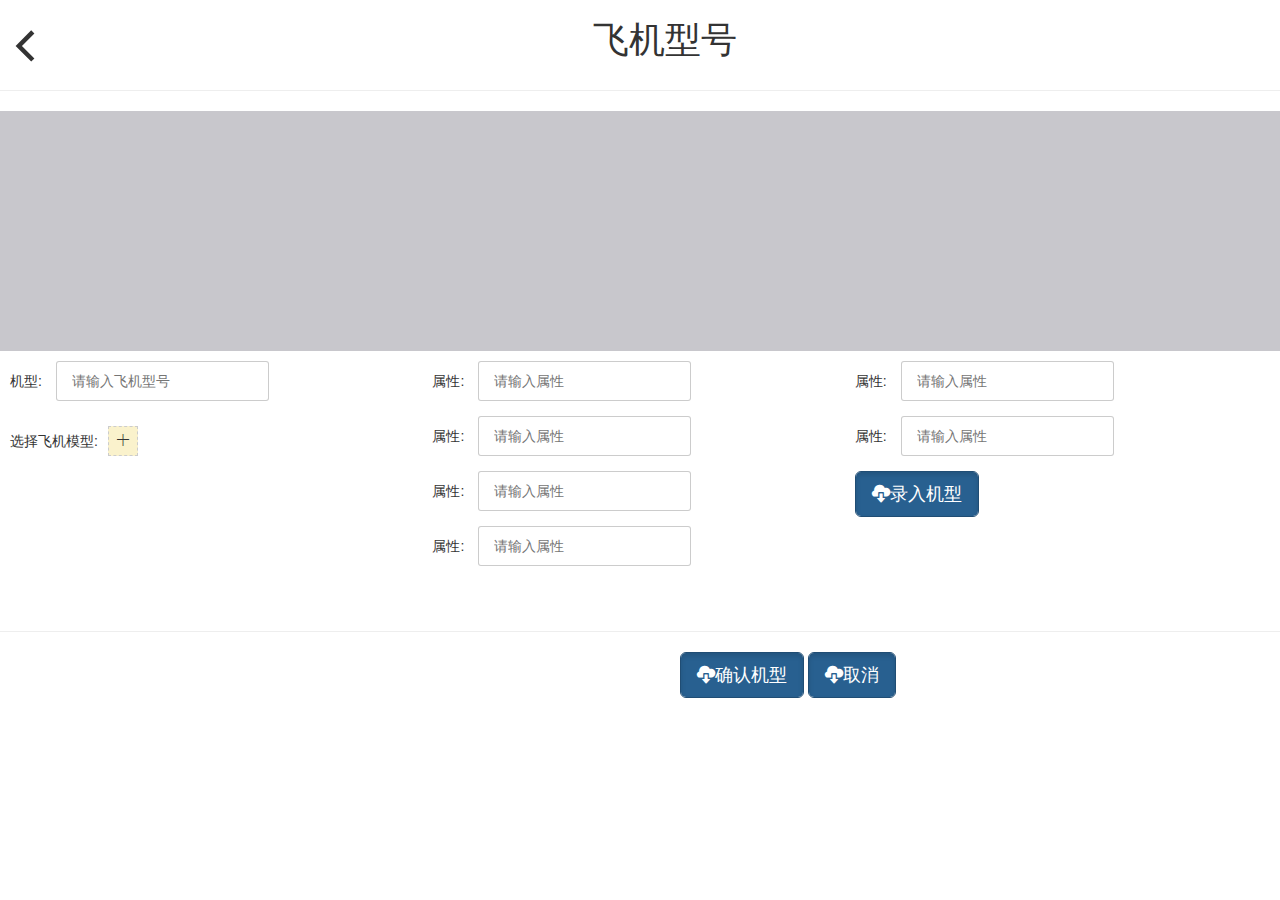
<file: AA/planeType.html>
<!DOCTYPE html>
<html>

	<head>
		<meta charset="UTF-8">
		<title></title>
		<link rel="stylesheet" type="text/css" href="css/mui.min.css" />
		<link rel="stylesheet" type="text/css" href="css/bootstrap.min.css" />
	</head>
	<style type="text/css">
		#typeDivname {
			text-align: center;
		}
		
		#box {
			width: 100%;
			height: 24rem;
			background-color: #C8C7CC;
			overflow-x: scroll;
			overflow-y: hidden;
			white-space: nowrap;
			margin-top: 1rem;
		}
		
		#box>div {
			display: inline-block;
		}
	</style>

	<body style="background: ;">

		<div id="">
			<div id="" style="float:left ;">
				<span onclick="exitBtn()" id="backMain" style="color: ;font-size:5rem;" class="mui-icon mui-icon-back"></span>
			</div>

			<div id="typeDivname" style="">
				<h1>飞机型号</h1>
			</div>

		</div>
		<div id="" style="clear: both;"></div>

		<hr />

		<div id="box">
			<!--<div id="" style="width:15rem ;height:15rem;background: #C8C7CC;border-radius:10px ;margin:1rem;text-align: center;">
				<label>
					<div id="" style="height: 90%;">
					<img src="img/airplane2.png" style="width: 13rem;height:12rem" />
					</div>
					<div id="" style="width:100%;text-align: center;">
						<span id="">
							myTy
						</span>
						<input name="checkbox1" checked="true" value="'+myType[key].typename+'" type="radio" >
					</div>
				</label>
			</div>-->
		</div>

		<div id="" style="width: 33%;height:20rem;float:left;background: ;margin-top: 1rem;margin-left: 1rem;">
			<div id="" style=" ">
				<div id="" style="display: inline-block;">
					机型:
				</div>
				<div id="" style="display: inline-block;margin-left: 1rem;">
					<input type="text" name="" id="typeInput" placeholder="请输入飞机型号" value="" />
				</div>
			</div>
			<div id="" style="margin-top: 1rem;">
				<div id="" style="display: inline-block;float: left;height:3rem;line-height: 3rem;">
					选择飞机模型:
				</div>
				<div id="" onclick="galleryImg()" style="width:3rem;height:3rem;margin-left: 1rem;float: left;display: inline-block; background-color: #FAF2CC;text-align: center;line-height: 3rem;border: 1px dashed #CCCCCC;">
					<span class="mui-icon mui-icon-plusempty"></span>
				</div>
				<div id="imgDiv" style="display:;background:;float: left;margin-left: 1rem;">
					<!--<img src="img/1.png" id="imgLr" style="width:5rem;"/>-->
				</div>

			</div>

		</div>
		<div id="" style="width:33%;height: 200px;float:left;background: ;margin-top: 1rem">
			<div id="" style="display: inline-block;">
				属性:
			</div>
			<div id="" style="display: inline-block;margin-left: 1rem;">
				<input type="text" name="" id="typeInput" placeholder="请输入属性" value="" />
			</div><br />
			<div id="" style="display: inline-block;">
				属性:
			</div>
			<div id="" style="display: inline-block;margin-left: 1rem;">
				<input type="text" name="" id="typeInput" placeholder="请输入属性" value="" />
			</div><br />
			<div id="" style="display: inline-block;">
				属性:
			</div>
			<div id="" style="display: inline-block;margin-left: 1rem;">
				<input type="text" name="" id="typeInput" placeholder="请输入属性" value="" />
			</div><br />

			<div id="" style="display: inline-block;">
				属性:
			</div>
			<div id="" style="display: inline-block;margin-left: 1rem;">
				<input type="text" name="" id="typeInput" placeholder="请输入属性" value="" />
			</div><br />
		</div>
		<div id="" style="width:33%;height: 250px;float:left;background:;margin-top: 1rem">
			<div id="" style="display: inline-block;">
				属性:
			</div>
			<div id="" style="display: inline-block;margin-left: 1rem;">
				<input type="text" name="" id="typeInput" placeholder="请输入属性" value="" />
			</div><br />

			<div id="" style="display: inline-block;">
				属性:
			</div>
			<div id="" style="display: inline-block;margin-left: 1rem;">
				<input type="text" name="" id="typeInput" placeholder="请输入属性" value="" />
			</div><br />
			<div id="" style="margin-top: ;margin-left: ;">
				<button onclick="luruBtn()" type="button" class="btn btn-primary btn-lg active"><span class="glyphicon glyphicon-cloud-download" aria-hidden="true"></span>录入机型</button>
			</div>
		</div>
		<div id="" style="clear: both;"></div>
		<hr />
		<!--<button onclick="xxx()">测试</button>-->
		<div style="padding: 0px 3rem 0px 68rem;">
			<button onclick="okBtn()" type="button" class="btn btn-primary btn-lg active"><span class="glyphicon glyphicon-cloud-download" aria-hidden="true"></span>确认机型</button>
			<button onclick="exitBtn()" type="button" class="btn btn-primary btn-lg active"><span class="glyphicon glyphicon-cloud-download" aria-hidden="true"></span>取消</button>
		</div>
	</body>
	<script src="js/mui.min.js"></script>
	<script src="js/jquery.min.js"></script>
	<script type="text/javascript">
		var myType = JSON.parse(localStorage.getItem('planeTypeS'));
		var html = '';
		for(var key in myType) {
			console.log(myType[key].typename)
			html += '<div id="" style="width:22rem ;height:22rem;background: white;border-radius:10px ;margin:1rem;padding-top:1rem;text-align: center;">' +
				'<label>' +
				'<div id="" style="height: 90%;">' +
				//				'<img src="img/airplane2.png" style="width: 13rem;height:12rem" />' +
				'<img src="' + myType[key].path + '" style="width: 100%;height:19rem" />' +
				'</div>' +
				'<div id="" style="width:100%;bottom: -2rem;text-align: center;">' +
				'<span id="">' +
				myType[key].typename +
				'</span>' +
				'<input name="checkbox1" checked="true" value="' + myType[key].typename + '" type="radio" >' +
				'</div>' +
				'</label>' +
				'</div>';

		}
		$("#box").append(html);
		console.log(myType)
	</script>
	<script type="text/javascript">
		var imgPath = '';

		function xxx() {
			localStorage.removeItem('planeTypeS')
		}

		function luruBtn() {
			console.log($("#typeInput").val())
			var obj = {};
			obj.typename = $("#typeInput").val();
			obj.path = imgPath;
			var arr = [];

			if(localStorage.getItem('planeTypeS') == null) {
				arr.push(obj);
				var xxx = localStorage.setItem('planeTypeS', JSON.stringify(arr))
			} else {
				var xxx = JSON.parse(localStorage.getItem('planeTypeS'));
				xxx.push(obj)
				var xxx1 = localStorage.setItem('planeTypeS', JSON.stringify(xxx))
				console.log(xxx)
			}

			html = '<div id="" style="width:22rem ;height:22rem;background: white;border-radius:10px ;margin:1rem;padding-top:1rem;text-align: center;">' +
				'<label>' +
				'<div id="" style="height: 90%;">' +
				//	'<img src="img/airplane2.png" style="width: 13rem;height:12rem" />'+
				'<img src="' + imgPath + '" style="width: 100%;height:19rem"/>' +
				'</div>' +
				'<div id="" style="width:100%;bottom: -2rem;text-align: center;">' +
				'<span id="">' +
				$("#typeInput").val() +
				'</span>' +
				'<input name="checkbox1" checked="true" value="' + $("#typeInput").val() + '" type="radio" >' +
				'</div>' +
				'</label>' +
				'</div>';
			$("#box").append(html);

		}

		function okBtn() {
			var planeType = $('input:radio[name="checkbox1"]:checked').val(); //型号type
			console.log(planeType)
			localStorage.setItem('planeType', JSON.stringify(planeType));
			window.location.href = 'main.html';
		}

		function exitBtn() {
			var planeType = ''; //型号type
			localStorage.setItem('planeType', JSON.stringify(planeType));
			window.location.href = 'main.html';
		}

		// 从相册中选择图片 
		function galleryImg() {
			// 从相册中选择图片
			console.log("从相册中选择图片:");
			plus.gallery.pick(function(path) {
				console.log(path);
				imgPath = path;
				var html = '<img src="' + path + '"  style="width:5rem;height:5rem"/>';
				$('#imgDiv').html(html);
			}, function(e) {
				console.log("取消选择图片");
			}, {
				filter: "image"
			});
		}
	</script>

</html>
</file>
<file: AA/css/flypage/leaflet.css>
/* required styles */

.leaflet-pane,
.leaflet-tile,
.leaflet-marker-icon,
.leaflet-marker-shadow,
.leaflet-tile-container,
.leaflet-pane > svg,
.leaflet-pane > canvas,
.leaflet-zoom-box,
.leaflet-image-layer,
.leaflet-layer {
	position: absolute;
	left: 0;
	top: 0;
	}
.leaflet-container {
	overflow: hidden;
	}
.leaflet-tile,
.leaflet-marker-icon,
.leaflet-marker-shadow {
	-webkit-user-select: none;
	   -moz-user-select: none;
	        user-select: none;
	  -webkit-user-drag: none;
	}
/* Safari renders non-retina tile on retina better with this, but Chrome is worse */
.leaflet-safari .leaflet-tile {
	image-rendering: -webkit-optimize-contrast;
	}
/* hack that prevents hw layers "stretching" when loading new tiles */
.leaflet-safari .leaflet-tile-container {
	width: 1600px;
	height: 1600px;
	-webkit-transform-origin: 0 0;
	}
.leaflet-marker-icon,
.leaflet-marker-shadow {
	display: block;
	}
/* .leaflet-container svg: reset svg max-width decleration shipped in Joomla! (joomla.org) 3.x */
/* .leaflet-container img: map is broken in FF if you have max-width: 100% on tiles */
.leaflet-container .leaflet-overlay-pane svg,
.leaflet-container .leaflet-marker-pane img,
.leaflet-container .leaflet-shadow-pane img,
.leaflet-container .leaflet-tile-pane img,
.leaflet-container img.leaflet-image-layer {
	max-width: none !important;
	}

.leaflet-container.leaflet-touch-zoom {
	-ms-touch-action: pan-x pan-y;
	touch-action: pan-x pan-y;
	}
.leaflet-container.leaflet-touch-drag {
	-ms-touch-action: pinch-zoom;
	}
.leaflet-container.leaflet-touch-drag.leaflet-touch-zoom {
	-ms-touch-action: none;
	touch-action: none;
}
.leaflet-tile {
	filter: inherit;
	visibility: hidden;
	}
.leaflet-tile-loaded {
	visibility: inherit;
	}
.leaflet-zoom-box {
	width: 0;
	height: 0;
	-moz-box-sizing: border-box;
	     box-sizing: border-box;
	z-index: 800;
	}
/* workaround for https://bugzilla.mozilla.org/show_bug.cgi?id=888319 */
.leaflet-overlay-pane svg {
	-moz-user-select: none;
	}

.leaflet-pane         { z-index: 400; }

.leaflet-tile-pane    { z-index: 200; }
.leaflet-overlay-pane { z-index: 400; }
.leaflet-shadow-pane  { z-index: 500; }
.leaflet-marker-pane  { z-index: 600; }
.leaflet-tooltip-pane   { z-index: 650; }
.leaflet-popup-pane   { z-index: 700; }

.leaflet-map-pane canvas { z-index: 100; }
.leaflet-map-pane svg    { z-index: 200; }

.leaflet-vml-shape {
	width: 1px;
	height: 1px;
	}
.lvml {
	behavior: url(#default#VML);
	display: inline-block;
	position: absolute;
	}


/* control positioning */

.leaflet-control {
	position: relative;
	z-index: 800;
	pointer-events: visiblePainted; /* IE 9-10 doesn't have auto */
	pointer-events: auto;
	}
.leaflet-top,
.leaflet-bottom {
	position: absolute;
	z-index: 1000;
	pointer-events: none;
	}
.leaflet-top {
	top: 0;
	}
.leaflet-right {
	right: 0;
	}
.leaflet-bottom {
	bottom: 0;
	}
.leaflet-left {
	left: 0;
	}
.leaflet-control {
	float: left;
	clear: both;
	}
.leaflet-right .leaflet-control {
	float: right;
	}
.leaflet-top .leaflet-control {
	margin-top: 10px;
	}
.leaflet-bottom .leaflet-control {
	margin-bottom: 10px;
	}
.leaflet-left .leaflet-control {
	margin-left: 10px;
	}
.leaflet-right .leaflet-control {
	margin-right: 10px;
	}


/* zoom and fade animations */

.leaflet-fade-anim .leaflet-tile {
	will-change: opacity;
	}
.leaflet-fade-anim .leaflet-popup {
	opacity: 0;
	-webkit-transition: opacity 0.2s linear;
	   -moz-transition: opacity 0.2s linear;
	     -o-transition: opacity 0.2s linear;
	        transition: opacity 0.2s linear;
	}
.leaflet-fade-anim .leaflet-map-pane .leaflet-popup {
	opacity: 1;
	}
.leaflet-zoom-animated {
	-webkit-transform-origin: 0 0;
	    -ms-transform-origin: 0 0;
	        transform-origin: 0 0;
	}
.leaflet-zoom-anim .leaflet-zoom-animated {
	will-change: transform;
	}
.leaflet-zoom-anim .leaflet-zoom-animated {
	-webkit-transition: -webkit-transform 0.25s cubic-bezier(0,0,0.25,1);
	   -moz-transition:    -moz-transform 0.25s cubic-bezier(0,0,0.25,1);
	     -o-transition:      -o-transform 0.25s cubic-bezier(0,0,0.25,1);
	        transition:         transform 0.25s cubic-bezier(0,0,0.25,1);
	}
.leaflet-zoom-anim .leaflet-tile,
.leaflet-pan-anim .leaflet-tile {
	-webkit-transition: none;
	   -moz-transition: none;
	     -o-transition: none;
	        transition: none;
	}

.leaflet-zoom-anim .leaflet-zoom-hide {
	visibility: hidden;
	}


/* cursors */

.leaflet-interactive {
	cursor: pointer;
	}
.leaflet-grab {
	cursor: -webkit-grab;
	cursor:    -moz-grab;
	}
.leaflet-crosshair,
.leaflet-crosshair .leaflet-interactive {
	cursor: crosshair;
	}
.leaflet-popup-pane,
.leaflet-control {
	cursor: auto;
	}
.leaflet-dragging .leaflet-grab,
.leaflet-dragging .leaflet-grab .leaflet-interactive,
.leaflet-dragging .leaflet-marker-draggable {
	cursor: move;
	cursor: -webkit-grabbing;
	cursor:    -moz-grabbing;
	}

/* marker & overlays interactivity */
.leaflet-marker-icon,
.leaflet-marker-shadow,
.leaflet-image-layer,
.leaflet-pane > svg path,
.leaflet-tile-container {
	pointer-events: none;
	}

.leaflet-marker-icon.leaflet-interactive,
.leaflet-image-layer.leaflet-interactive,
.leaflet-pane > svg path.leaflet-interactive {
	pointer-events: visiblePainted; /* IE 9-10 doesn't have auto */
	pointer-events: auto;
	}

/* visual tweaks */

.leaflet-container {
	background: #ddd;
	outline: 0;
	}
.leaflet-container a {
	color: #0078A8;
	}
.leaflet-container a.leaflet-active {
	outline: 2px solid orange;
	}
.leaflet-zoom-box {
	border: 2px dotted #38f;
	background: rgba(255,255,255,0.5);
	}


/* general typography */
.leaflet-container {
	font: 12px/1.5 "Helvetica Neue", Arial, Helvetica, sans-serif;
	}


/* general toolbar styles */

.leaflet-bar {
	box-shadow: 0 1px 5px rgba(0,0,0,0.65);
	border-radius: 4px;
	}
.leaflet-bar a,
.leaflet-bar a:hover {
	background-color: #fff;
	border-bottom: 1px solid #ccc;
	width: 26px;
	height: 26px;
	line-height: 26px;
	display: block;
	text-align: center;
	text-decoration: none;
	color: black;
	}
.leaflet-bar a,
.leaflet-control-layers-toggle {
	background-position: 50% 50%;
	background-repeat: no-repeat;
	display: block;
	}
.leaflet-bar a:hover {
	background-color: #f4f4f4;
	}
.leaflet-bar a:first-child {
	border-top-left-radius: 4px;
	border-top-right-radius: 4px;
	}
.leaflet-bar a:last-child {
	border-bottom-left-radius: 4px;
	border-bottom-right-radius: 4px;
	border-bottom: none;
	}
.leaflet-bar a.leaflet-disabled {
	cursor: default;
	background-color: #f4f4f4;
	color: #bbb;
	}

.leaflet-touch .leaflet-bar a {
	width: 30px;
	height: 30px;
	line-height: 30px;
	}


/* zoom control */

.leaflet-control-zoom-in,
.leaflet-control-zoom-out {
	font: bold 18px 'Lucida Console', Monaco, monospace;
	text-indent: 1px;
	}
.leaflet-control-zoom-out {
	font-size: 20px;
	}

.leaflet-touch .leaflet-control-zoom-in {
	font-size: 22px;
	}
.leaflet-touch .leaflet-control-zoom-out {
	font-size: 24px;
	}


/* layers control */

.leaflet-control-layers {
	box-shadow: 0 1px 5px rgba(0,0,0,0.4);
	background: #fff;
	border-radius: 5px;
	}
.leaflet-control-layers-toggle {
	background-image: url(images/layers.png);
	width: 36px;
	height: 36px;
	}
.leaflet-retina .leaflet-control-layers-toggle {
	background-image: url(images/layers-2x.png);
	background-size: 26px 26px;
	}
.leaflet-touch .leaflet-control-layers-toggle {
	width: 44px;
	height: 44px;
	}
.leaflet-control-layers .leaflet-control-layers-list,
.leaflet-control-layers-expanded .leaflet-control-layers-toggle {
	display: none;
	}
.leaflet-control-layers-expanded .leaflet-control-layers-list {
	display: block;
	position: relative;
	}
.leaflet-control-layers-expanded {
	padding: 6px 10px 6px 6px;
	color: #333;
	background: #fff;
	}
.leaflet-control-layers-scrollbar {
	overflow-y: scroll;
	padding-right: 5px;
	}
.leaflet-control-layers-selector {
	margin-top: 2px;
	position: relative;
	top: 1px;
	}
.leaflet-control-layers label {
	display: block;
	}
.leaflet-control-layers-separator {
	height: 0;
	border-top: 1px solid #ddd;
	margin: 5px -10px 5px -6px;
	}

/* Default icon URLs */
.leaflet-default-icon-path {
	background-image: url(images/marker-icon.png);
	}


/* attribution and scale controls */

.leaflet-container .leaflet-control-attribution {
	background: #fff;
	background: rgba(255, 255, 255, 0.7);
	margin: 0;
	}
.leaflet-control-attribution,
.leaflet-control-scale-line {
	padding: 0 5px;
	color: #333;
	}
.leaflet-control-attribution a {
	text-decoration: none;
	}
.leaflet-control-attribution a:hover {
	text-decoration: underline;
	}
.leaflet-container .leaflet-control-attribution,
.leaflet-container .leaflet-control-scale {
	font-size: 11px;
	}
.leaflet-left .leaflet-control-scale {
	margin-left: 5px;
	}
.leaflet-bottom .leaflet-control-scale {
	margin-bottom: 5px;
	}
.leaflet-control-scale-line {
	border: 2px solid #777;
	border-top: none;
	line-height: 1.1;
	padding: 2px 5px 1px;
	font-size: 11px;
	white-space: nowrap;
	overflow: hidden;
	-moz-box-sizing: border-box;
	     box-sizing: border-box;

	background: #fff;
	background: rgba(255, 255, 255, 0.5);
	}
.leaflet-control-scale-line:not(:first-child) {
	border-top: 2px solid #777;
	border-bottom: none;
	margin-top: -2px;
	}
.leaflet-control-scale-line:not(:first-child):not(:last-child) {
	border-bottom: 2px solid #777;
	}

.leaflet-touch .leaflet-control-attribution,
.leaflet-touch .leaflet-control-layers,
.leaflet-touch .leaflet-bar {
	box-shadow: none;
	}
.leaflet-touch .leaflet-control-layers,
.leaflet-touch .leaflet-bar {
	border: 2px solid rgba(0,0,0,0.2);
	background-clip: padding-box;
	}


/* popup */

.leaflet-popup {
	position: absolute;
	text-align: center;
	margin-bottom: 20px;
	}
.leaflet-popup-content-wrapper {
	padding: 1px;
	text-align: left;
	border-radius: 12px;
	}
.leaflet-popup-content {
	margin: 13px 19px;
	line-height: 1.4;
	}
.leaflet-popup-content p {
	margin: 18px 0;
	}
.leaflet-popup-tip-container {
	width: 40px;
	height: 20px;
	position: absolute;
	left: 50%;
	margin-left: -20px;
	overflow: hidden;
	pointer-events: none;
	}
.leaflet-popup-tip {
	width: 17px;
	height: 17px;
	padding: 1px;

	margin: -10px auto 0;

	-webkit-transform: rotate(45deg);
	   -moz-transform: rotate(45deg);
	    -ms-transform: rotate(45deg);
	     -o-transform: rotate(45deg);
	        transform: rotate(45deg);
	}
.leaflet-popup-content-wrapper,
.leaflet-popup-tip {
	background: white;
	color: #333;
	box-shadow: 0 3px 14px rgba(0,0,0,0.4);
	}
.leaflet-container a.leaflet-popup-close-button {
	position: absolute;
	top: 0;
	right: 0;
	padding: 4px 4px 0 0;
	border: none;
	text-align: center;
	width: 18px;
	height: 14px;
	font: 16px/14px Tahoma, Verdana, sans-serif;
	color: #c3c3c3;
	text-decoration: none;
	font-weight: bold;
	background: transparent;
	}
.leaflet-container a.leaflet-popup-close-button:hover {
	color: #999;
	}
.leaflet-popup-scrolled {
	overflow: auto;
	border-bottom: 1px solid #ddd;
	border-top: 1px solid #ddd;
	}

.leaflet-oldie .leaflet-popup-content-wrapper {
	zoom: 1;
	}
.leaflet-oldie .leaflet-popup-tip {
	width: 24px;
	margin: 0 auto;

	-ms-filter: "progid:DXImageTransform.Microsoft.Matrix(M11=0.70710678, M12=0.70710678, M21=-0.70710678, M22=0.70710678)";
	filter: progid:DXImageTransform.Microsoft.Matrix(M11=0.70710678, M12=0.70710678, M21=-0.70710678, M22=0.70710678);
	}
.leaflet-oldie .leaflet-popup-tip-container {
	margin-top: -1px;
	}

.leaflet-oldie .leaflet-control-zoom,
.leaflet-oldie .leaflet-control-layers,
.leaflet-oldie .leaflet-popup-content-wrapper,
.leaflet-oldie .leaflet-popup-tip {
	border: 1px solid #999;
	}


/* div icon */

.leaflet-div-icon {
	background: #fff;
	border: 1px solid #666;
	}


/* Tooltip */
/* Base styles for the element that has a tooltip */
.leaflet-tooltip {
	position: absolute;
	padding: 6px;
	background-color: #fff;
	border: 1px solid #fff;
	border-radius: 3px;
	color: #222;
	white-space: nowrap;
	-webkit-user-select: none;
	-moz-user-select: none;
	-ms-user-select: none;
	user-select: none;
	pointer-events: none;
	box-shadow: 0 1px 3px rgba(0,0,0,0.4);
	}
.leaflet-tooltip.leaflet-clickable {
	cursor: pointer;
	pointer-events: auto;
	}
.leaflet-tooltip-top:before,
.leaflet-tooltip-bottom:before,
.leaflet-tooltip-left:before,
.leaflet-tooltip-right:before {
	position: absolute;
	pointer-events: none;
	border: 6px solid transparent;
	background: transparent;
	content: "";
	}

/* Directions */

.leaflet-tooltip-bottom {
	margin-top: 6px;
}
.leaflet-tooltip-top {
	margin-top: -6px;
}
.leaflet-tooltip-bottom:before,
.leaflet-tooltip-top:before {
	left: 50%;
	margin-left: -6px;
	}
.leaflet-tooltip-top:before {
	bottom: 0;
	margin-bottom: -12px;
	border-top-color: #fff;
	}
.leaflet-tooltip-bottom:before {
	top: 0;
	margin-top: -12px;
	margin-left: -6px;
	border-bottom-color: #fff;
	}
.leaflet-tooltip-left {
	margin-left: -6px;
}
.leaflet-tooltip-right {
	margin-left: 6px;
}
.leaflet-tooltip-left:before,
.leaflet-tooltip-right:before {
	top: 50%;
	margin-top: -6px;
	}
.leaflet-tooltip-left:before {
	right: 0;
	margin-right: -12px;
	border-left-color: #fff;
	}
.leaflet-tooltip-right:before {
	left: 0;
	margin-left: -12px;
	border-right-color: #fff;
	}
</file>
<file: AA/css/loginstyle.css>
/* reset */
html,body,div,span,applet,object,iframe,h1,h2,h3,h4,h5,h6,p,blockquote,pre,a,abbr,acronym,address,big,cite,code,del,dfn,em,img,ins,kbd,q,s,samp,small,strike,strong,sub,sup,tt,var,b,u,i,dl,dt,dd,ol,nav ul,nav li,fieldset,form,label,legend,table,caption,tbody,tfoot,thead,tr,th,td,article,aside,canvas,details,embed,figure,figcaption,footer,header,hgroup,menu,nav,output,ruby,section,summary,time,mark,audio,video{margin:0;padding:0;border:0;font-size:100%;font:inherit;vertical-align:baseline;}
article, aside, details, figcaption, figure,footer, header, hgroup, menu, nav, section {display: block;}
ol,ul{list-style:none;margin:0px;padding:0px;}
blockquote,q{quotes:none;}
blockquote:before,blockquote:after,q:before,q:after{content:'';content:none;}
table{border-collapse:collapse;border-spacing:0;}
/* start editing from here */
a{text-decoration:none;}
.txt-rt{text-align:right;}/* text align right */
.txt-lt{text-align:left;}/* text align left */
.txt-center{text-align:center;}/* text align center */
.float-rt{float:right;}/* float right */
.float-lt{float:left;}/* float left */
.clear{clear:both;}/* clear float */
.pos-relative{position:relative;}/* Position Relative */
.pos-absolute{position:absolute;}/* Position Absolute */
.vertical-base{	vertical-align:baseline;}/* vertical align baseline */
.vertical-top{	vertical-align:top;}/* vertical align top */
nav.vertical ul li{	display:block;}/* vertical menu */
nav.horizontal ul li{	display: inline-block;}/* horizontal menu */
img{max-width:100%;}
/*end reset*/
/****-----start-body----****/
body{
	background: #0BE093;
  font-family: 'Open Sans', sans-serif;
}
body a,form li,.submit input[type="submit"],.new h3 a,.new h4 a{
	transition: 0.1s all;
	-webkit-transition: 0.1s all;
	-moz-transition: 0.1s all;
	-o-transition: 0.1s all;
}
body h1 {
  color:#fff;
  text-align: center;
  padding: 1em 0;
  font-size: 2.9em;
}
.app-location h2{
  color: #fff;
  text-align: center;
  padding: 1em 0;
  font-size: 1.6em;
  font-weight: 300;
}
.app-location{
  width:28%;
  margin:0 auto;
    text-align: center;
    background: #323542;
      padding:4em;
}
.location {
  padding: 1em 0;
}
.line {
  position: relative;
}
.line span{
  position: absolute;
  top: 10%;
  left: 39%;
  background: #5b5c61;
  height: 1px;
  width: 20%;
}
form {
   padding: 0% 1%;
}
/*-----*/
.location img {
  margin: 2em 0;
}
.app-location input[type="text"],.app-location input[type="password"]{
  width: 81.2%;
  padding: 1.1em 1em 1.1em 4em;
  color: #858282;
  font-size: 16px;
  outline: none;
  background: #fff;
  font-weight: 500;
  border: none;
  font-family: 'Open Sans', sans-serif;
  border-radius: 0.3em;
  -o-border-radius: 0.3em;
  -moz-border-radius: 0.3em;
  -webkit- border-radius: 0.3em;
  margin:0.7em 0;
  background: url("images/icons.png") no-repeat 14px 16px #474a55;
  }
  .app-location input[type="password"]{
      background: url("images/icons.png") no-repeat 13px -61px #474a55;
  }
  .submit {
  margin: 1em 0;
  }
.app-location input[type="submit"]{
  font-size: 20px;
  font-weight: 300;
  color: #fff;
  cursor: pointer;
  outline: none;
  padding: 17px 15px;
  width:100%;
  border:3px solid #0bd38a;
  background: #0bd38a;
  border-radius: 0.3em;
  -o-border-radius: 0.3em;
  -webkit-border-radius: 0.3em;
  -moz-border-radius: 0.3em;
}
input[type="submit"]:hover{
  background:none;
  border: 3px solid #0bd38a;
  color: #0bd38a;

}
.new {
  margin: 4em 0 1em 0;
}
.new h3{
  float:left;
}
.new h3 a,.new h4 a{
  color:#78797C;
  font-weight: 400;
  font-size: 1em;
}
.new h3 a:hover,.new h4 a:hover{
  text-decoration: underline;
}
.new h4{
  float:right;
}
/*---------------*/
.copy-right {
  padding: 3em 1em;
}
.copy-right p {
	color: #fff;
	font-size: 1em;
	font-weight:400;
  margin: 0 auto;
  text-align: center;
}
.copy-right p a {
	  color: #323542;
}
.copy-right p a:hover {
	text-decoration: underline;
}
/*-----start-responsive-design------*/
@media (max-width:1440px){
  .app-location{
    width:30%;
  }
  .app-location input[type="text"],.app-location input[type="password"]{
    width: 82.2%;
  	
  }
}
@media (max-width:1366px){
  .app-location{
  width:34%;
}
.app-location input[type="text"], .app-location input[type="password"] {
  width: 82.7%;
  }
.line span{
  position: absolute;
  top:10%;
  left: 39%;
  background: #5b5c61;
  height: 1px;
  width: 20%;
}
body h1 {
  font-size: 2.6em;
}
  	
}
@media (max-width:1280px){
  .app-location {
  width: 37%;
  }
  
}
@media (max-width:1024px){
  .app-location {
  width: 47%;
}
 
}
@media (max-width:768px){
  body h1 {
  font-size: 2.4em;
  }
  .location img {
  margin: 2em 0;
  width: 59%;
}
.app-location h2 {
  padding: 0.8em 0;
  font-size: 1.6em;
}
.line span {
  top: 10%;
  left: 39%;
  height: 1px;
  width: 20%;
}
.app-location {
    width: 63%;
}
.copy-right {
  padding: 1em 1em;
}
 
}
@media (max-width:640px){
  body h1 {
  font-size: 2.1em;
}
 .app-location {
  width: 69%;
}
.app-location input[type="text"], .app-location input[type="password"] {
  width: 81%;
}
}
@media (max-width:480px){
  
  .app-location {
  width: 90%;
  padding: 2em 1em 1em 1em;
}
  .copy-right p {
    font-size: 0.9em;
  }
  .new h3 a, .new h4 a {
  font-size: 0.9em;
  }
  form {
  width: 82%;
  margin: 0 auto;
}
.app-location input[type="text"], .app-location input[type="password"] {
  width: 76.8%;
  margin: 0.4em 0;
}
}
@media (max-width:320px){
  .app-location {
  width: 87%;
  padding: 2em 1em 1em 1em;
}
  body h1 {
  font-size: 1.5em;
}
.copy-right p {
  font-size: 0.85em;
  line-height: 1.7em;
}
.app-location input[type="text"], .app-location input[type="password"] {
  width:68%;
  padding: 1em 1em 1em 4em;
  font-size: 15px;
  background: url("images/icons.png") no-repeat 14px 17px #474a55;
  background-size: 11%;
}
.app-location input[type="password"] {
  background: url("images/icons.png") no-repeat 14px -41px #474a55;
  background-size: 11%;
}
.app-location h2 {
  padding: 0.5em 0;
  font-size: 1.2em;
}
.new h3 a, .new h4 a {
  font-size: 0.75em;
}
.new {
  margin: 2em 0 1em 0;
}
.line span {
  top: 10%;
  left: 35%;
  height: 1px;
  width: 29%;
}
.submit {
  margin: 0.5em 0;
}
.app-location input[type="submit"] {
  font-size: 18px;
  padding: 11px 11px;
  }
  form {
  width: 87%;
  margin: 0 auto;
}
}
</file>
